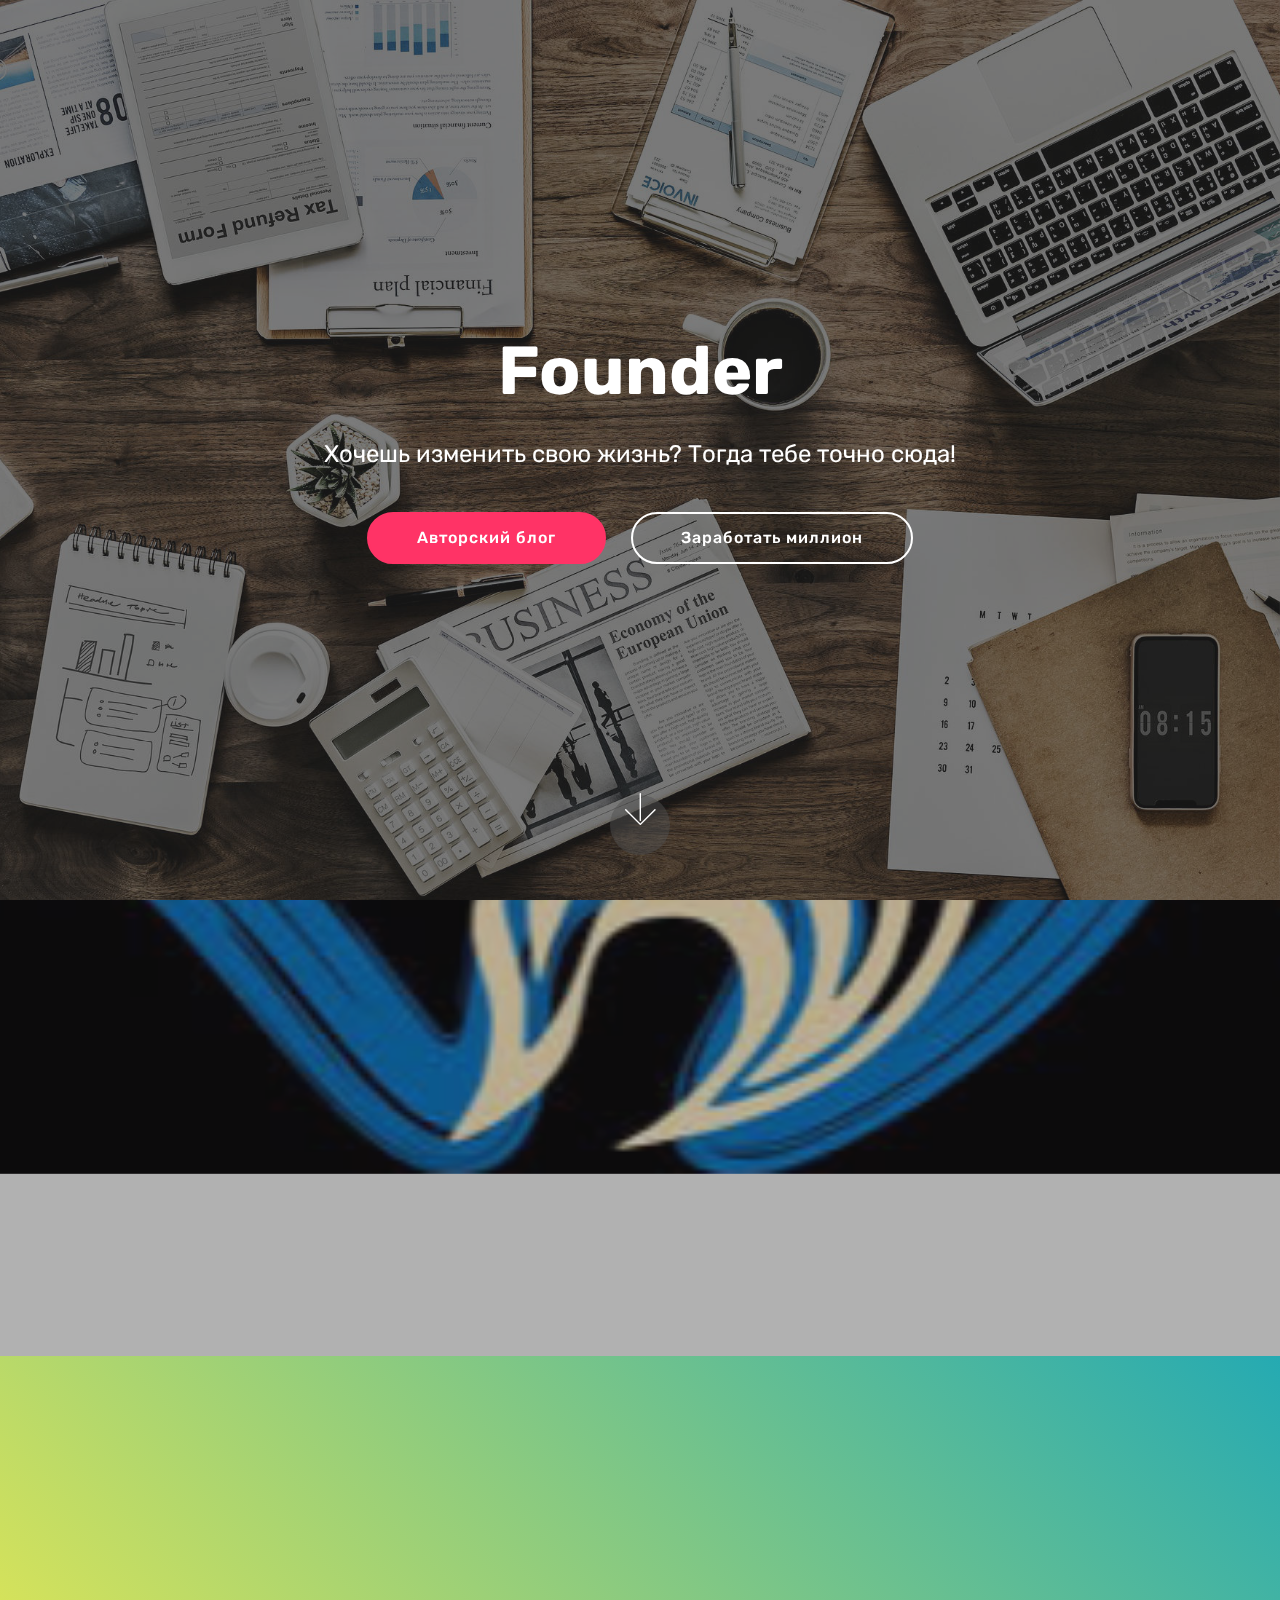
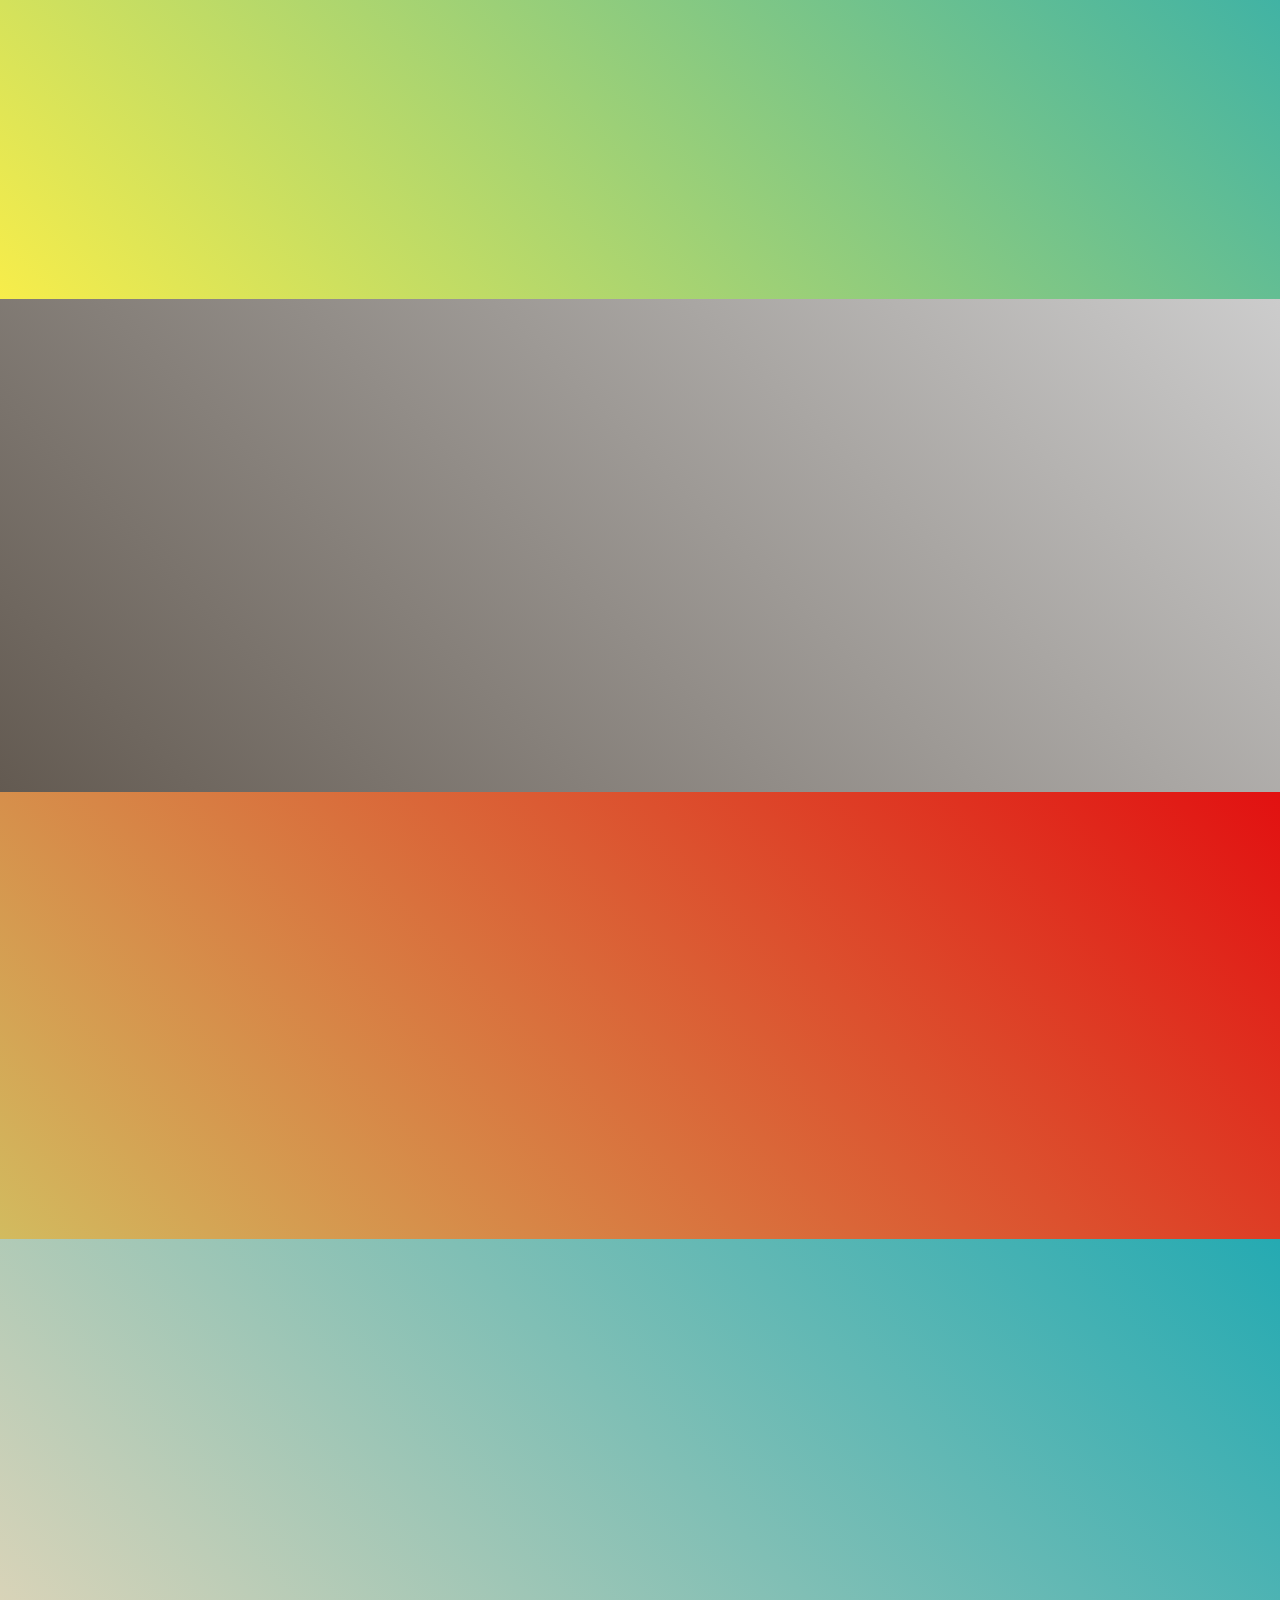
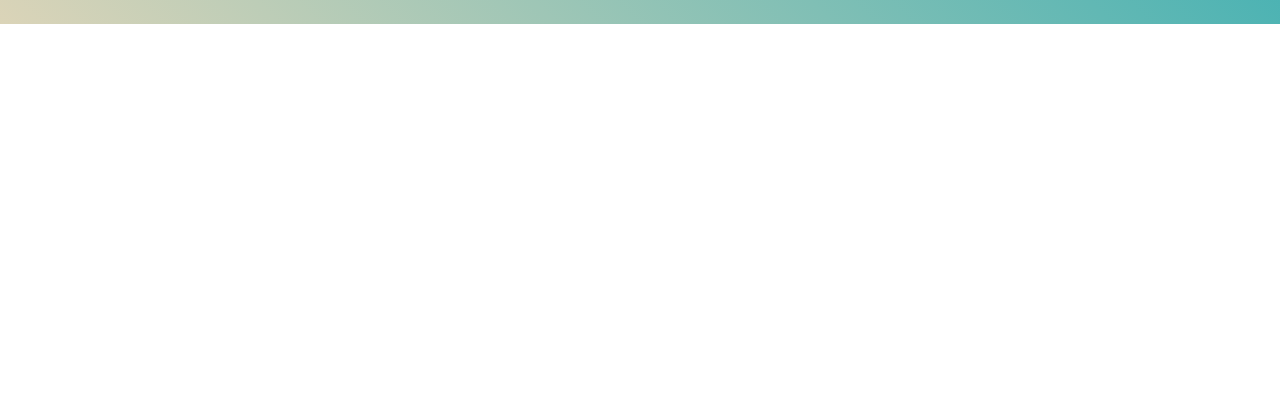
<file: index.html>
<!DOCTYPE html>
<html  >
<head>
  <!-- Site made with Mobirise Website Builder v4.9.7, https://mobirise.com -->
  <meta charset="UTF-8">
  <meta http-equiv="X-UA-Compatible" content="IE=edge">
  <meta name="generator" content="Mobirise v4.9.7, mobirise.com">
  <meta name="viewport" content="width=device-width, initial-scale=1, minimum-scale=1">
  <link rel="shortcut icon" href="assets/images/logo4.png" type="image/x-icon">
  <meta name="description" content="Лендинг известного блога Founder.">
  
  <title>Founder</title>
  <link rel="stylesheet" href="assets/web/assets/mobirise-icons-bold/mobirise-icons-bold.css">
  <link rel="stylesheet" href="assets/web/assets/mobirise-icons/mobirise-icons.css">
  <link rel="stylesheet" href="assets/tether/tether.min.css">
  <link rel="stylesheet" href="assets/bootstrap/css/bootstrap.min.css">
  <link rel="stylesheet" href="assets/bootstrap/css/bootstrap-grid.min.css">
  <link rel="stylesheet" href="assets/bootstrap/css/bootstrap-reboot.min.css">
  <link rel="stylesheet" href="assets/socicon/css/styles.css">
  <link rel="stylesheet" href="assets/animatecss/animate.min.css">
  <link rel="stylesheet" href="assets/theme/css/style.css">
  <link rel="stylesheet" href="assets/mobirise/css/mbr-additional.css" type="text/css">
  
  
  <!-- Google Tag Manager -->
<script>(function(w,d,s,l,i){w[l]=w[l]||[];w[l].push({'gtm.start':
new Date().getTime(),event:'gtm.js'});var f=d.getElementsByTagName(s)[0],
j=d.createElement(s),dl=l!='dataLayer'?'&l='+l:'';j.async=true;j.src=
'https://www.googletagmanager.com/gtm.js?id='+i+dl;f.parentNode.insertBefore(j,f);
})(window,document,'script','dataLayer','GTM-WNK5SQ8');</script>
<!-- End Google Tag Manager -->
</head>
<body>

<!-- Google Analytics -->
<!-- Google Tag Manager (noscript) -->
<noscript><iframe src="https://www.googletagmanager.com/ns.html?id=GTM-WNK5SQ8"
height="0" width="0" style="display:none;visibility:hidden"></iframe></noscript>
<!-- End Google Tag Manager (noscript) -->

<!-- Yandex.Metrika counter -->
<script type="text/javascript" >
   (function(m,e,t,r,i,k,a){m[i]=m[i]||function(){(m[i].a=m[i].a||[]).push(arguments)};
   m[i].l=1*new Date();k=e.createElement(t),a=e.getElementsByTagName(t)[0],k.async=1,k.src=r,a.parentNode.insertBefore(k,a)})
   (window, document, "script", "https://mc.yandex.ru/metrika/tag.js", "ym");

   ym(53527555, "init", {
        clickmap:true,
        trackLinks:true,
        accurateTrackBounce:true,
        webvisor:true
   });
</script>
<noscript><div><img src="https://mc.yandex.ru/watch/53527555" style="position:absolute; left:-9999px;" alt="" /></div></noscript>
<!-- /Yandex.Metrika counter -->
<!-- /Google Analytics -->


  <noscript class="cid-qTkA127IK8" id="header2-1" data-rv-view="42">&lt;iframe src="https://www.googletagmanager.com/ns.html?id=GTM-WNK5SQ8" height="0" width="0" style="display:none;visibility:hidden"&gt;&lt;/iframe&gt;</noscript><noscript class="cid-qTkA127IK8" id="header2-1" data-rv-view="42">&lt;div&gt;&lt;img src="https://mc.yandex.ru/watch/53527555" style="position:absolute; left:-9999px;" alt="" mbr-media="uname__1" mbr-media-simple="true" mbr-on-click="uname__2" media-simple="true"&gt;&lt;/div&gt;</noscript><section class="cid-qTkA127IK8 mbr-fullscreen mbr-parallax-background" id="header2-1">

    

    <div class="mbr-overlay" style="opacity: 0.6; background-color: rgb(35, 35, 35);"></div>

    <div class="container align-center">
        <div class="row justify-content-md-center">
            <div class="mbr-white col-md-10">
                <h1 class="mbr-section-title mbr-bold pb-3 mbr-fonts-style display-1">Founder</h1>
                
                <p class="mbr-text pb-3 mbr-fonts-style display-5">Хочешь изменить свою жизнь? Тогда тебе точно сюда!<br></p>
                <div class="mbr-section-btn"><a class="btn btn-md btn-secondary display-4" href="https://tele.gg/founder404" target="_blank">Авторский блог<br></a>
                    <a class="btn btn-md btn-white-outline display-4" href="https://tele.gg/not_founder" target="_blank">Заработать миллион</a></div>
            </div>
        </div>
    </div>
    <div class="mbr-arrow hidden-sm-down" aria-hidden="true">
        <a href="#next">
            <i class="mbri-down mbr-iconfont"></i>
        </a>
    </div>
</section>

<section class="engine"><a href="https://mobirise.info/l">free site templates</a></section><section class="mbr-section info1 cid-rphlMRRBEZ mbr-parallax-background" id="info1-5">

    

    <div class="mbr-overlay" style="opacity: 0.3; background-color: rgb(35, 35, 35);">
    </div>
    <div class="container">
        <div class="row justify-content-center content-row">
            <div class="media-container-column title col-12 col-lg-7 col-md-6">
                <h3 class="mbr-section-subtitle align-left mbr-light pb-3 mbr-fonts-style display-5">Победитель Физтех 2019 по физике<br> БВИ получено ✅&nbsp;</h3>
                <h2 class="align-left mbr-bold mbr-fonts-style display-2">Описываю путь на ФОПФ МФТИ<br></h2>
            </div>
            <div class="media-container-column col-12 col-lg-3 col-md-4">
                <div class="mbr-section-btn align-right py-4"><a class="btn btn-primary display-4" href="https://mipt.ru/education/departments/lpr/dgap/" target="_blank"><span class="mbrib-sites mbr-iconfont mbr-iconfont-btn"></span>Сайт ФОПФ МФТИ</a> <a class="btn btn-primary display-4" href="https://olymp.mipt.ru/olympiad/phys2019" target="_blank"><span class="mbrib-bulleted-list mbr-iconfont mbr-iconfont-btn"></span>Список дипломантов Физтех 2019</a></div>
            </div>
        </div>
    </div>
</section>

<section class="mbr-section info2 cid-rphrjQDT8H" id="info2-6">

    

    

    <div class="container">
        <div class="row main justify-content-center">
            <div class="media-container-column col-12 col-lg-3 col-md-4">
                <div class="mbr-section-btn align-left py-4"><a class="btn btn-primary display-4" href="http://voitenko-books.ru/" target="_blank"><span class="mbrib-download mbr-iconfont mbr-iconfont-btn"></span>Скачать книги</a></div>
            </div>
            <div class="media-container-column title col-12 col-lg-7 col-md-6">
                <h2 class="align-right mbr-bold mbr-white pb-3 mbr-fonts-style display-2">Увеличение продуктивности уже сегодня!</h2>
                <h3 class="mbr-section-subtitle align-right mbr-light mbr-white mbr-fonts-style display-5">Тестирую схемы увеличения продуктивности и личностного роста, описанные в книгах: <br>"Магия утра" Хэл Элрод<br>"Правило 10Х" Грант Кардон<br>"К черту все! Берись и делай" Ричард Брэнсон<br>и другие...</h3>
            </div>
        </div>
    </div>
</section>

<section class="header7 cid-rphtN8d3Dr" id="header7-8">

    

    

    <div class="container">
        <div class="media-container-row">

            <div class="media-content align-right">
                <h1 class="mbr-section-title mbr-white pb-3 mbr-fonts-style display-2"><strong>Принял вызов<br>#RoadtotheDream71</strong></h1>
                <div class="mbr-section-text mbr-white pb-3">
                    <p class="mbr-text mbr-fonts-style display-5">
                        Челлендж от Игоря Войтенко, после которого ты добьёшься абсолютно всего</p>
                </div>
                <div class="mbr-section-btn"><a class="btn btn-md btn-primary display-4" href="https://www.youtube.com/watch?v=MbvOxFOSpTg" target="_blank">ПОДРОБНЕЕ</a></div>
            </div>

            <div class="mbr-figure" style="width: 115%;"><iframe class="mbr-embedded-video" src="https://www.youtube.com/embed/MbvOxFOSpTg?rel=0&amp;amp;showinfo=0&amp;autoplay=0&amp;loop=0" width="1280" height="720" frameborder="0" allowfullscreen></iframe></div>

        </div>
    </div>
</section>

<section class="mbr-section info2 cid-rphvkrcAJ3" id="info2-9">

    

    

    <div class="container">
        <div class="row main justify-content-center">
            <div class="media-container-column col-12 col-lg-3 col-md-4">
                <div class="mbr-section-btn align-left py-4"><a class="btn btn-success display-4" href="https://tele.gg/founder404" target="_blank"><span class="mbrib-play mbr-iconfont mbr-iconfont-btn"></span>
                    Founder</a></div>
            </div>
            <div class="media-container-column title col-12 col-lg-7 col-md-6">
                <h2 class="align-right mbr-bold mbr-white pb-3 mbr-fonts-style display-2">Заряжен и заряжаю!</h2>
                <h3 class="mbr-section-subtitle align-right mbr-light mbr-white mbr-fonts-style display-5">Читая мой блог, ты осознаешь, что сегодня мы способны на большее, чем поступить в ВУЗ своей мечты. Я показываю на своём примере, как ты прямо сейчас можешь изменить свою жизнь.<br>В моём блоге выходят авторские статьи на совершенно разные темы, которые не оставят тебя равнодушным.</h3>
            </div>
        </div>
    </div>
</section>

<section class="mbr-section info2 cid-rphyjo1rHH" id="info2-a">

    

    

    <div class="container">
        <div class="row main justify-content-center">
            <div class="media-container-column col-12 col-lg-3 col-md-4">
                <div class="mbr-section-btn align-left py-4"><a class="btn btn-primary display-4" href="https://tele.gg/not_founder" target="_blank"><span class="mbri-globe-2 mbr-iconfont mbr-iconfont-btn"></span>
                    
                    404 NOT FOUND<br></a></div>
            </div>
            <div class="media-container-column title col-12 col-lg-7 col-md-6">
                <h2 class="align-right mbr-bold mbr-white pb-3 mbr-fonts-style display-2">404 NOT FOUND</h2>
                <h3 class="mbr-section-subtitle align-right mbr-light mbr-white mbr-fonts-style display-5">На моём канале ты узнаешь о прибыльном заработке в интернете, развитии науки и новинках в искусстве. Также в твоём распоряжении лучшие кейсы, которые ты 100% сможешь повторить сам.</h3>
            </div>
        </div>
    </div>
</section>

<section class="cid-rphzye6kWD" id="social-buttons1-c">
    
    

    

    <div class="container">
        <div class="media-container-row">
            <div class="col-md-8 align-center">
                <h2 class="pb-3 mbr-section-title mbr-fonts-style display-2">Подписывайся и приглашай друзей!</h2>
                <div>
                    <div class="mbr-social-likes" data-counters="false">
                        <span class="btn btn-social facebook mx-2" title="Поделиться в Facebook">
                            <i class="socicon socicon-facebook"></i>
                        </span>
                        <span class="btn btn-social twitter mx-2" title="Поделиться в Twitter">
                            <i class="socicon socicon-twitter"></i>
                        </span>
                        <span class="btn btn-social plusone mx-2" title="Поделиться в Google+">
                            <i class="socicon socicon-googleplus"></i>
                        </span>
                        <span class="btn btn-social vkontakte mx-2" title="Поделиться в VK">
                            <i class="socicon socicon-vkontakte"></i>
                        </span>
                        
                    </div>
                </div>
            </div>
        </div>
    </div>
</section>


  <script src="assets/web/assets/jquery/jquery.min.js"></script>
  <script src="assets/popper/popper.min.js"></script>
  <script src="assets/tether/tether.min.js"></script>
  <script src="assets/bootstrap/js/bootstrap.min.js"></script>
  <script src="assets/viewportchecker/jquery.viewportchecker.js"></script>
  <script src="assets/sociallikes/social-likes.js"></script>
  <script src="assets/smoothscroll/smooth-scroll.js"></script>
  <script src="assets/parallax/jarallax.min.js"></script>
  <script src="assets/theme/js/script.js"></script>
  
  
  <input name="animation" type="hidden">
   <div id="scrollToTop" class="scrollToTop mbr-arrow-up"><a style="text-align: center;"><i class="mbr-arrow-up-icon mbr-arrow-up-icon-cm cm-icon cm-icon-smallarrow-up"></i></a></div>
  </body>
</html>
</file>
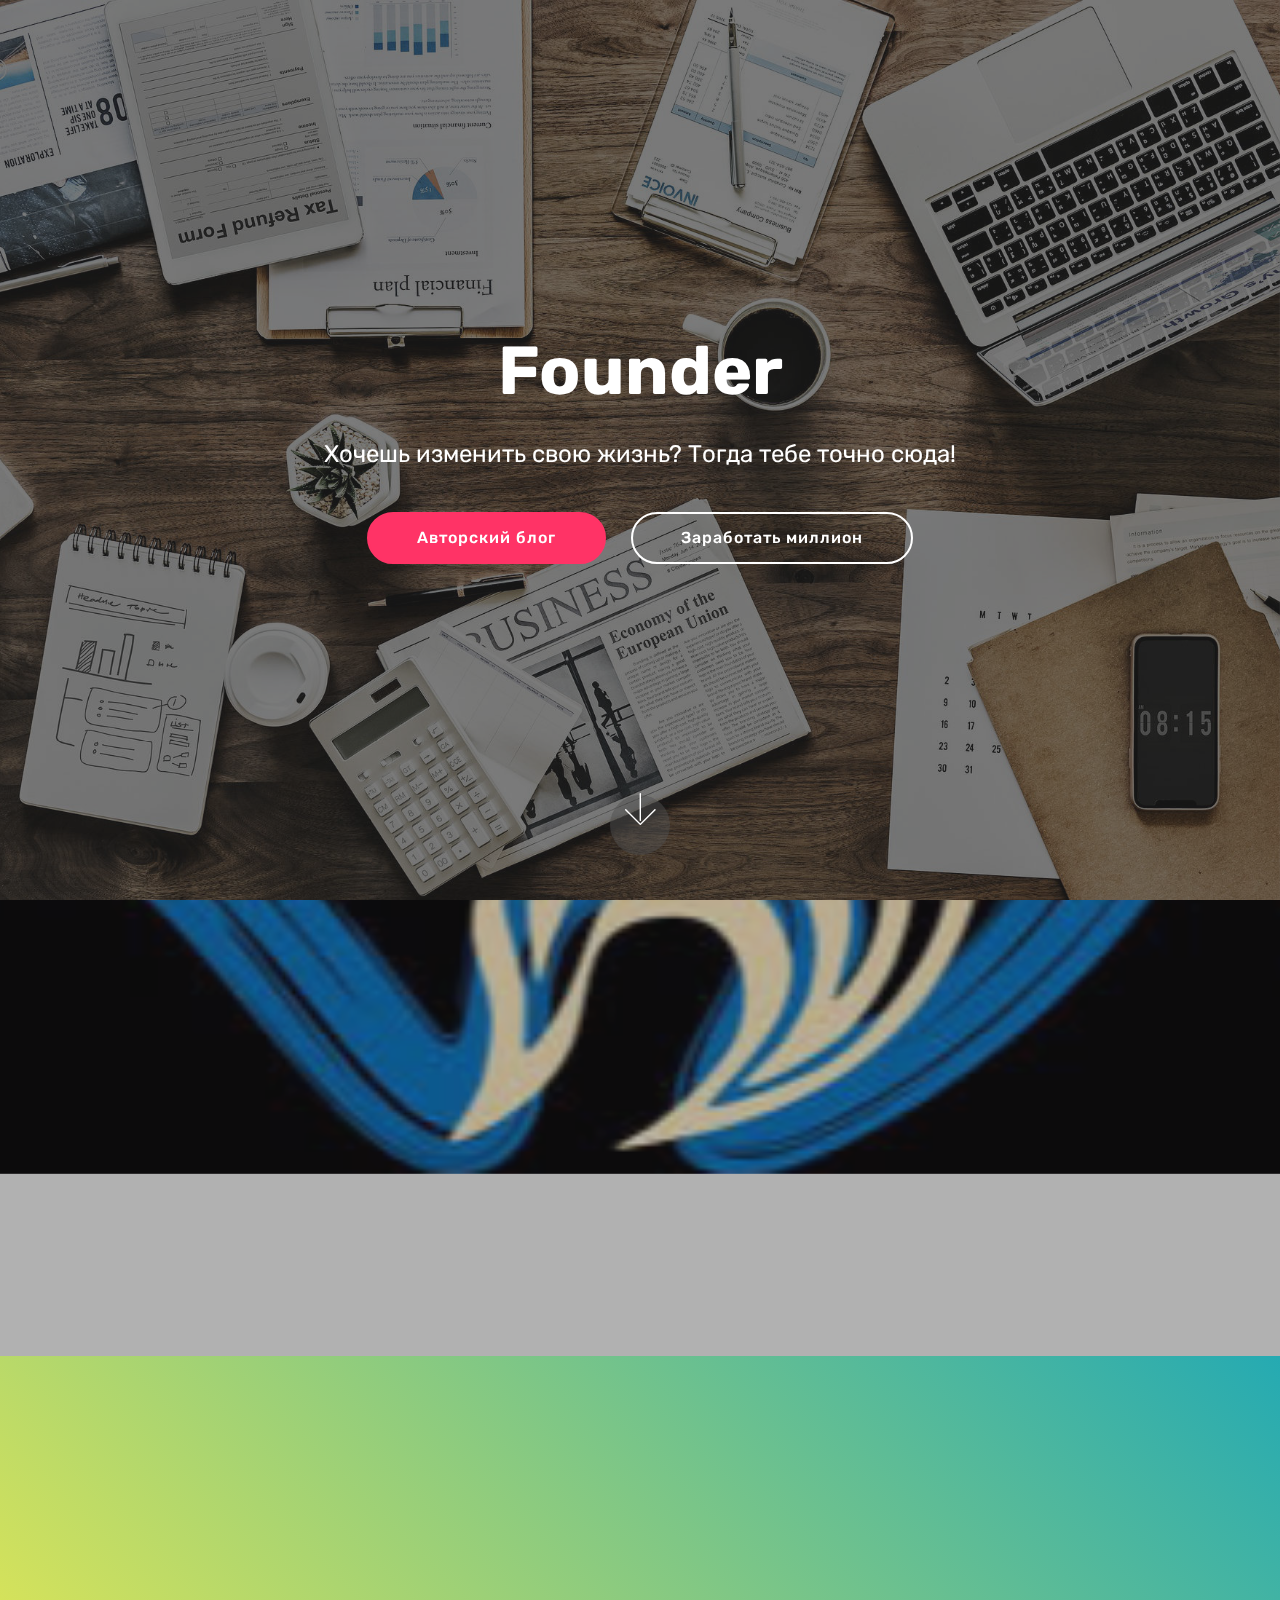
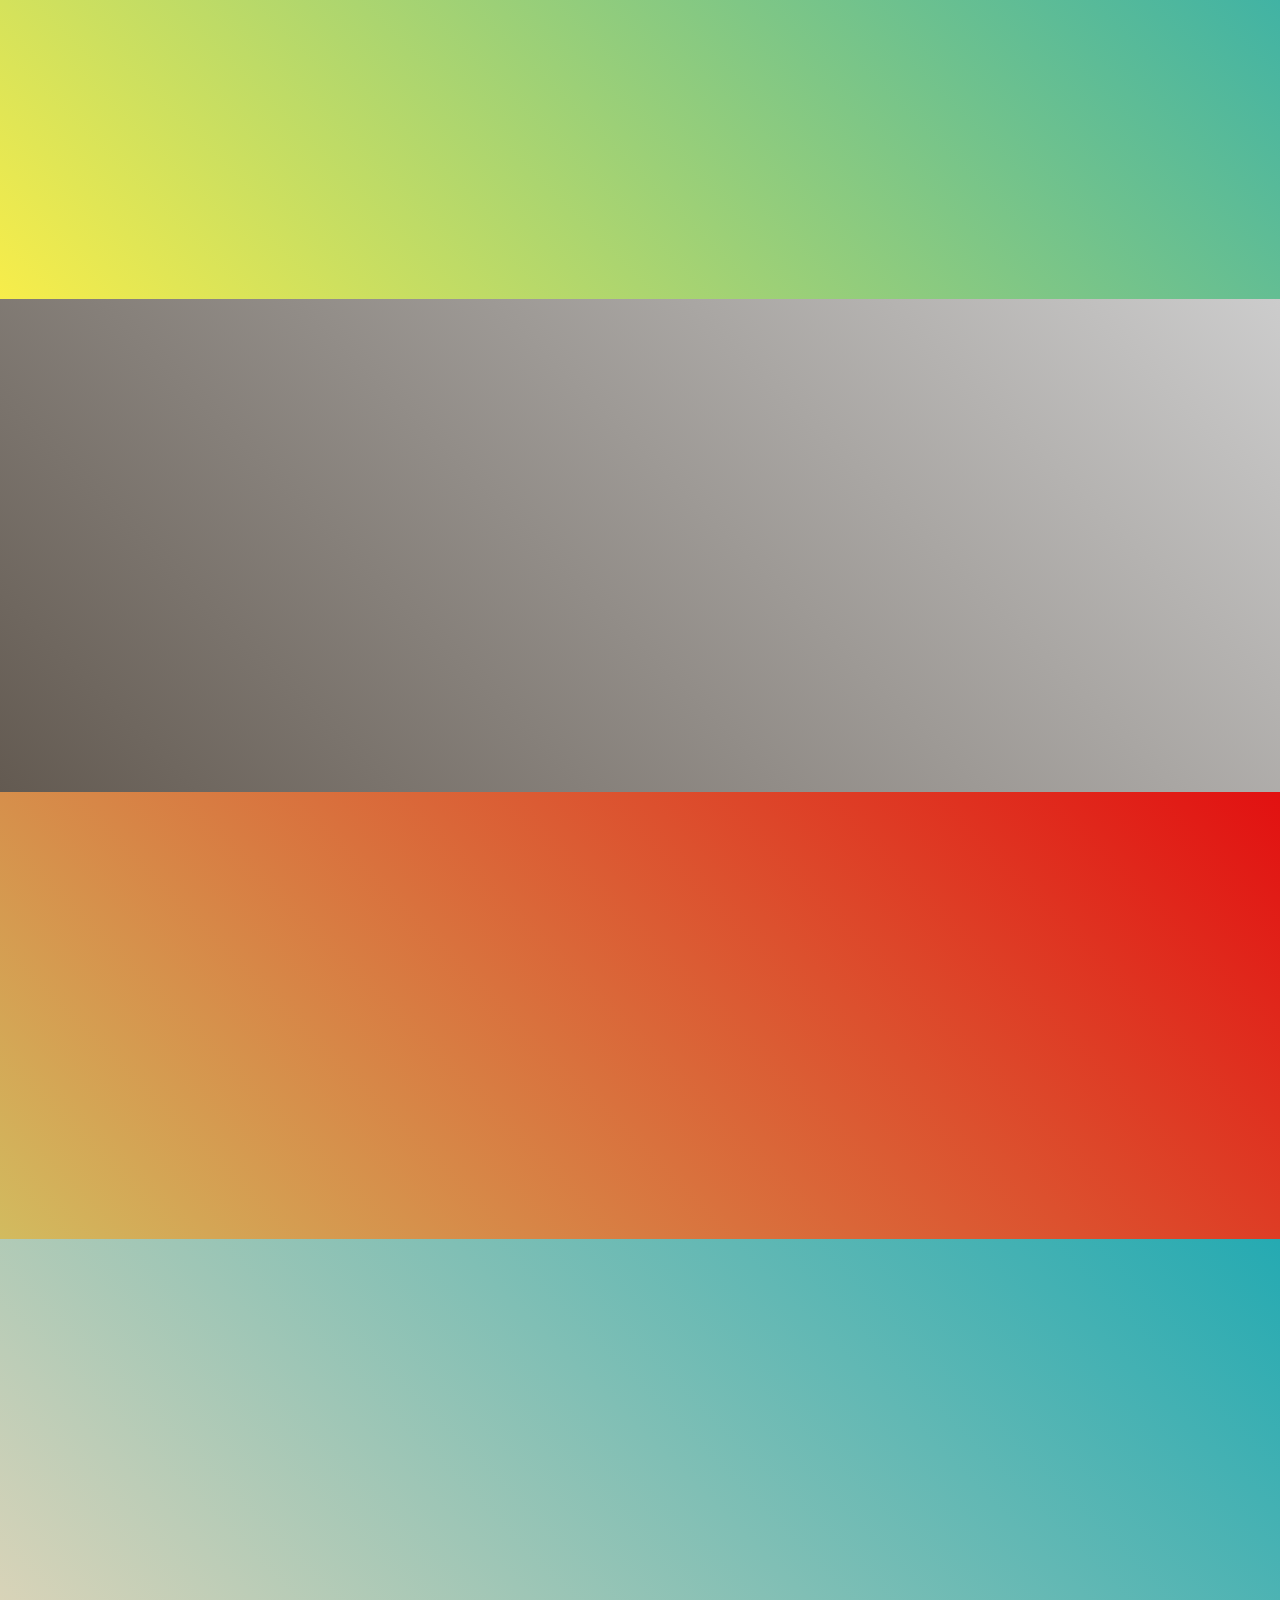
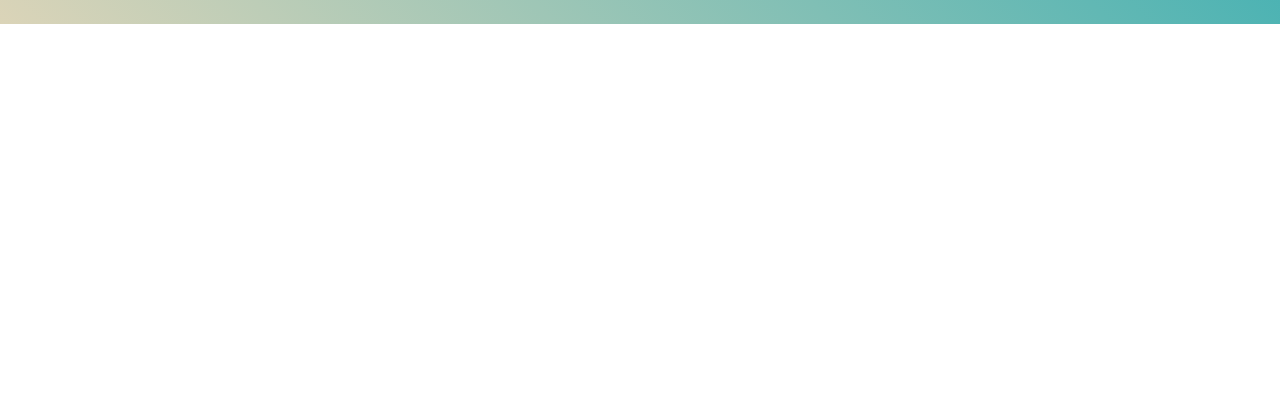
<file: Founder.html>
<!DOCTYPE html>
<html  >
<head>
  <!-- Site made with Mobirise Website Builder v4.9.7, https://mobirise.com -->
  <meta charset="UTF-8">
  <meta http-equiv="X-UA-Compatible" content="IE=edge">
  <meta name="generator" content="Mobirise v4.9.7, mobirise.com">
  <meta name="viewport" content="width=device-width, initial-scale=1, minimum-scale=1">
  <link rel="shortcut icon" href="assets/images/logo4.png" type="image/x-icon">
  <meta name="description" content="Лендинг известного блога Founder.">
  
  <title>Founder</title>
  <link rel="stylesheet" href="assets/web/assets/mobirise-icons-bold/mobirise-icons-bold.css">
  <link rel="stylesheet" href="assets/web/assets/mobirise-icons/mobirise-icons.css">
  <link rel="stylesheet" href="assets/tether/tether.min.css">
  <link rel="stylesheet" href="assets/bootstrap/css/bootstrap.min.css">
  <link rel="stylesheet" href="assets/bootstrap/css/bootstrap-grid.min.css">
  <link rel="stylesheet" href="assets/bootstrap/css/bootstrap-reboot.min.css">
  <link rel="stylesheet" href="assets/socicon/css/styles.css">
  <link rel="stylesheet" href="assets/animatecss/animate.min.css">
  <link rel="stylesheet" href="assets/theme/css/style.css">
  <link rel="stylesheet" href="assets/mobirise/css/mbr-additional.css" type="text/css">
  
  
  
</head>
<body>

<!-- Google Analytics -->
<!-- Google Tag Manager (noscript) -->
<noscript><iframe src="https://www.googletagmanager.com/ns.html?id=GTM-WNK5SQ8"
height="0" width="0" style="display:none;visibility:hidden"></iframe></noscript>
<!-- End Google Tag Manager (noscript) -->
<!-- /Google Analytics -->


  <section class="cid-qTkA127IK8 mbr-fullscreen mbr-parallax-background" id="header2-1">

    

    <div class="mbr-overlay" style="opacity: 0.6; background-color: rgb(35, 35, 35);"></div>

    <div class="container align-center">
        <div class="row justify-content-md-center">
            <div class="mbr-white col-md-10">
                <h1 class="mbr-section-title mbr-bold pb-3 mbr-fonts-style display-1">Founder</h1>
                
                <p class="mbr-text pb-3 mbr-fonts-style display-5">Хочешь изменить свою жизнь? Тогда тебе точно сюда!<br></p>
                <div class="mbr-section-btn"><a class="btn btn-md btn-secondary display-4" href="https://tele.gg/founder404" target="_blank">Авторский блог<br></a>
                    <a class="btn btn-md btn-white-outline display-4" href="https://tele.gg/not_founder" target="_blank">Заработать миллион</a></div>
            </div>
        </div>
    </div>
    <div class="mbr-arrow hidden-sm-down" aria-hidden="true">
        <a href="#next">
            <i class="mbri-down mbr-iconfont"></i>
        </a>
    </div>
</section>

<section class="engine"><a href="https://mobirise.info/u">bootstrap responsive templates</a></section><section class="mbr-section info1 cid-rphlMRRBEZ mbr-parallax-background" id="info1-5">

    

    <div class="mbr-overlay" style="opacity: 0.3; background-color: rgb(35, 35, 35);">
    </div>
    <div class="container">
        <div class="row justify-content-center content-row">
            <div class="media-container-column title col-12 col-lg-7 col-md-6">
                <h3 class="mbr-section-subtitle align-left mbr-light pb-3 mbr-fonts-style display-5">Победитель Физтех 2019 по физике<br> БВИ получено ✅&nbsp;</h3>
                <h2 class="align-left mbr-bold mbr-fonts-style display-2">Описываю путь на ФОПФ МФТИ<br></h2>
            </div>
            <div class="media-container-column col-12 col-lg-3 col-md-4">
                <div class="mbr-section-btn align-right py-4"><a class="btn btn-primary display-4" href="https://mipt.ru/education/departments/lpr/dgap/" target="_blank"><span class="mbrib-sites mbr-iconfont mbr-iconfont-btn"></span>Сайт ФОПФ МФТИ</a> <a class="btn btn-primary display-4" href="https://olymp.mipt.ru/olympiad/phys2019" target="_blank"><span class="mbrib-bulleted-list mbr-iconfont mbr-iconfont-btn"></span>Список дипломантов Физтех 2019</a></div>
            </div>
        </div>
    </div>
</section>

<section class="mbr-section info2 cid-rphrjQDT8H" id="info2-6">

    

    

    <div class="container">
        <div class="row main justify-content-center">
            <div class="media-container-column col-12 col-lg-3 col-md-4">
                <div class="mbr-section-btn align-left py-4"><a class="btn btn-primary display-4" href="http://voitenko-books.ru/" target="_blank"><span class="mbrib-download mbr-iconfont mbr-iconfont-btn"></span>Скачать книги</a></div>
            </div>
            <div class="media-container-column title col-12 col-lg-7 col-md-6">
                <h2 class="align-right mbr-bold mbr-white pb-3 mbr-fonts-style display-2">Увеличение продуктивности уже сегодня!</h2>
                <h3 class="mbr-section-subtitle align-right mbr-light mbr-white mbr-fonts-style display-5">Тестирую схемы увеличения продуктивности и личностного роста, описанные в книгах: <br>"Магия утра" Хэл Элрод<br>"Правило 10Х" Грант Кардон<br>"К черту все! Берись и делай" Ричард Брэнсон<br>и другие...</h3>
            </div>
        </div>
    </div>
</section>

<section class="header7 cid-rphtN8d3Dr" id="header7-8">

    

    

    <div class="container">
        <div class="media-container-row">

            <div class="media-content align-right">
                <h1 class="mbr-section-title mbr-white pb-3 mbr-fonts-style display-2"><strong>Принял вызов<br>#RoadtotheDream71</strong></h1>
                <div class="mbr-section-text mbr-white pb-3">
                    <p class="mbr-text mbr-fonts-style display-5">
                        Челлендж от Игоря Войтенко, после которого ты добьёшься абсолютно всего</p>
                </div>
                <div class="mbr-section-btn"><a class="btn btn-md btn-primary display-4" href="https://www.youtube.com/watch?v=MbvOxFOSpTg" target="_blank">ПОДРОБНЕЕ</a></div>
            </div>

            <div class="mbr-figure" style="width: 115%;"><iframe class="mbr-embedded-video" src="https://www.youtube.com/embed/MbvOxFOSpTg?rel=0&amp;amp;showinfo=0&amp;autoplay=0&amp;loop=0" width="1280" height="720" frameborder="0" allowfullscreen></iframe></div>

        </div>
    </div>
</section>

<section class="mbr-section info2 cid-rphvkrcAJ3" id="info2-9">

    

    

    <div class="container">
        <div class="row main justify-content-center">
            <div class="media-container-column col-12 col-lg-3 col-md-4">
                <div class="mbr-section-btn align-left py-4"><a class="btn btn-success display-4" href="https://tele.gg/founder404" target="_blank"><span class="mbrib-play mbr-iconfont mbr-iconfont-btn"></span>
                    Founder</a></div>
            </div>
            <div class="media-container-column title col-12 col-lg-7 col-md-6">
                <h2 class="align-right mbr-bold mbr-white pb-3 mbr-fonts-style display-2">Заряжен и заряжаю!</h2>
                <h3 class="mbr-section-subtitle align-right mbr-light mbr-white mbr-fonts-style display-5">Читая мой блог, ты осознаешь, что сегодня мы способны на большее, чем поступить в ВУЗ своей мечты. Я показываю на своём примере, как ты прямо сейчас можешь изменить свою жизнь.<br>В моём блоге выходят авторские статьи на совершенно разные темы, которые не оставят тебя равнодушным.</h3>
            </div>
        </div>
    </div>
</section>

<section class="mbr-section info2 cid-rphyjo1rHH" id="info2-a">

    

    

    <div class="container">
        <div class="row main justify-content-center">
            <div class="media-container-column col-12 col-lg-3 col-md-4">
                <div class="mbr-section-btn align-left py-4"><a class="btn btn-primary display-4" href="https://tele.gg/not_founder" target="_blank"><span class="mbri-globe-2 mbr-iconfont mbr-iconfont-btn"></span>
                    
                    404 NOT FOUNDER<br></a></div>
            </div>
            <div class="media-container-column title col-12 col-lg-7 col-md-6">
                <h2 class="align-right mbr-bold mbr-white pb-3 mbr-fonts-style display-2">404 NOT FOUNDER</h2>
                <h3 class="mbr-section-subtitle align-right mbr-light mbr-white mbr-fonts-style display-5">На моём канале ты узнаешь о прибыльном заработке в интернете, развитии науки и новинках в искусстве. Также в твоём распоряжении лучшие кейсы, которые ты 100% сможешь повторить сам.</h3>
            </div>
        </div>
    </div>
</section>

<section class="cid-rphzye6kWD" id="social-buttons1-c">
    
    

    

    <div class="container">
        <div class="media-container-row">
            <div class="col-md-8 align-center">
                <h2 class="pb-3 mbr-section-title mbr-fonts-style display-2">Подписывайся и приглашай друзей!</h2>
                <div>
                    <div class="mbr-social-likes" data-counters="false">
                        <span class="btn btn-social facebook mx-2" title="Поделиться в Facebook">
                            <i class="socicon socicon-facebook"></i>
                        </span>
                        <span class="btn btn-social twitter mx-2" title="Поделиться в Twitter">
                            <i class="socicon socicon-twitter"></i>
                        </span>
                        <span class="btn btn-social plusone mx-2" title="Поделиться в Google+">
                            <i class="socicon socicon-googleplus"></i>
                        </span>
                        <span class="btn btn-social vkontakte mx-2" title="Поделиться в VK">
                            <i class="socicon socicon-vkontakte"></i>
                        </span>
                        
                    </div>
                </div>
            </div>
        </div>
    </div>
</section>


  <script src="assets/web/assets/jquery/jquery.min.js"></script>
  <script src="assets/popper/popper.min.js"></script>
  <script src="assets/tether/tether.min.js"></script>
  <script src="assets/bootstrap/js/bootstrap.min.js"></script>
  <script src="assets/viewportchecker/jquery.viewportchecker.js"></script>
  <script src="assets/sociallikes/social-likes.js"></script>
  <script src="assets/smoothscroll/smooth-scroll.js"></script>
  <script src="assets/parallax/jarallax.min.js"></script>
  <script src="assets/theme/js/script.js"></script>
  
  
 <div id="scrollToTop" class="scrollToTop mbr-arrow-up"><a style="text-align: center;"><i class="mbr-arrow-up-icon mbr-arrow-up-icon-cm cm-icon cm-icon-smallarrow-up"></i></a></div>
    <input name="animation" type="hidden">
  </body>
</html>
</file>
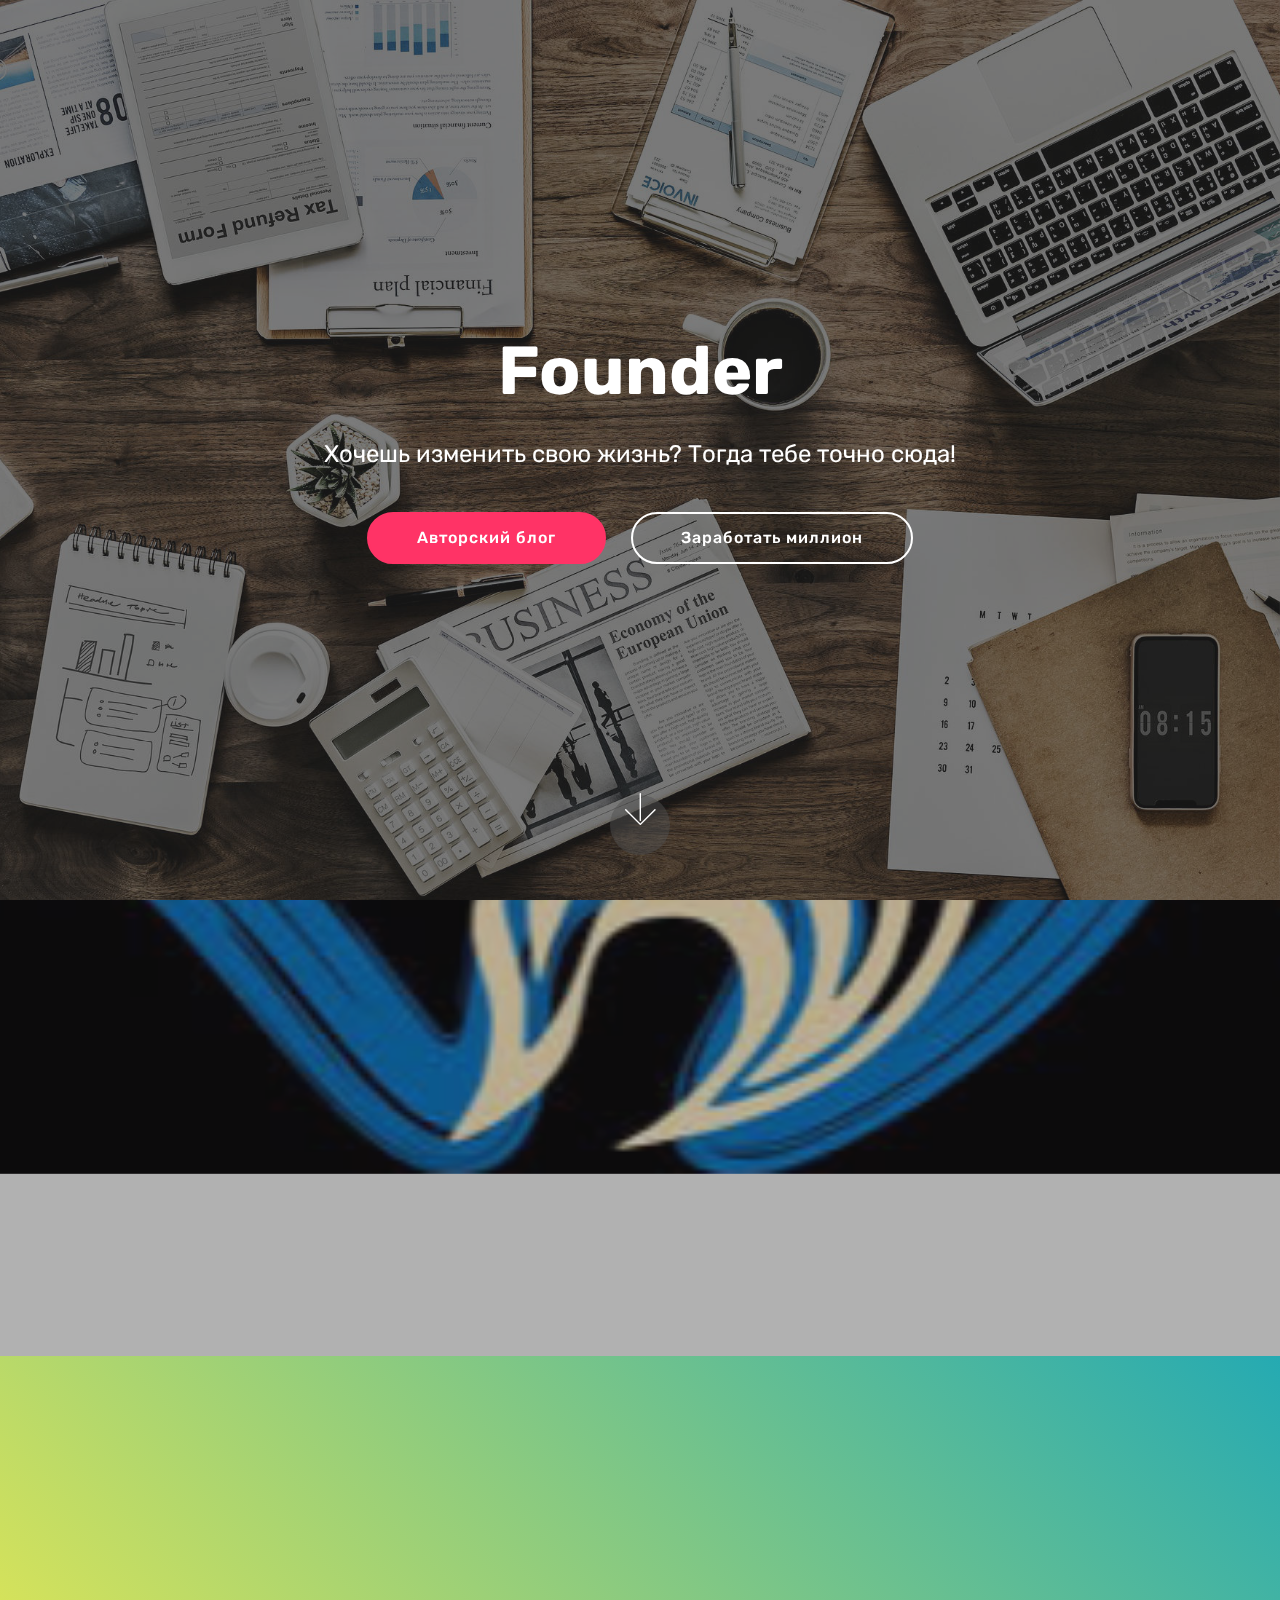
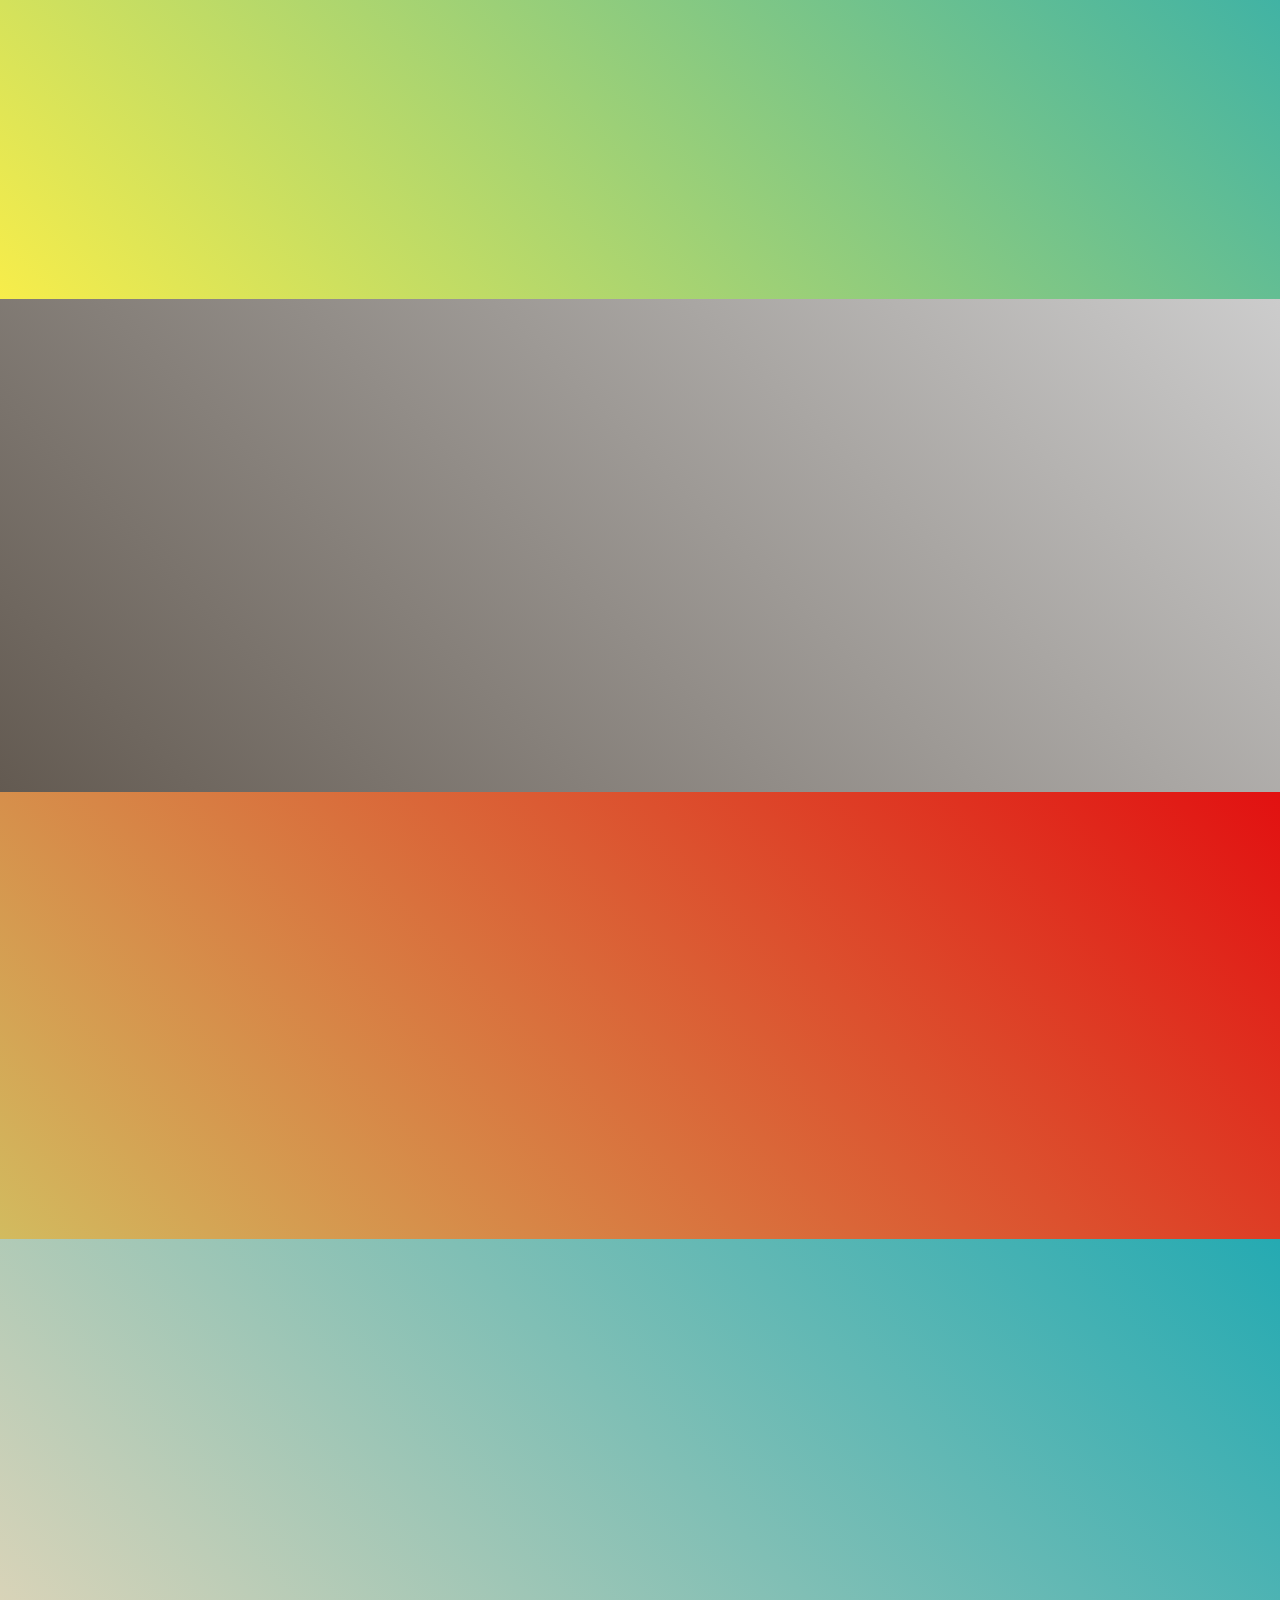
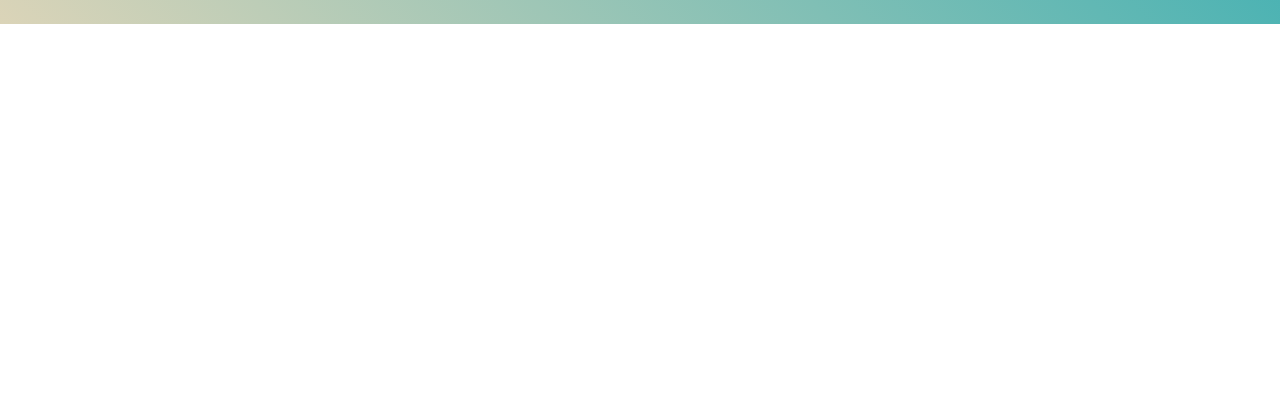
<file: home.html>
<!DOCTYPE html>
<html  >
<head>
  <!-- Site made with Mobirise Website Builder v4.9.7, https://mobirise.com -->
  <meta charset="UTF-8">
  <meta http-equiv="X-UA-Compatible" content="IE=edge">
  <meta name="generator" content="Mobirise v4.9.7, mobirise.com">
  <meta name="viewport" content="width=device-width, initial-scale=1, minimum-scale=1">
  <link rel="shortcut icon" href="assets/images/logo4.png" type="image/x-icon">
  <meta name="description" content="Лендинг известного блога Founder.">
  
  <title>Founder</title>
  <link rel="stylesheet" href="assets/web/assets/mobirise-icons-bold/mobirise-icons-bold.css">
  <link rel="stylesheet" href="assets/web/assets/mobirise-icons/mobirise-icons.css">
  <link rel="stylesheet" href="assets/tether/tether.min.css">
  <link rel="stylesheet" href="assets/bootstrap/css/bootstrap.min.css">
  <link rel="stylesheet" href="assets/bootstrap/css/bootstrap-grid.min.css">
  <link rel="stylesheet" href="assets/bootstrap/css/bootstrap-reboot.min.css">
  <link rel="stylesheet" href="assets/socicon/css/styles.css">
  <link rel="stylesheet" href="assets/animatecss/animate.min.css">
  <link rel="stylesheet" href="assets/theme/css/style.css">
  <link rel="stylesheet" href="assets/mobirise/css/mbr-additional.css" type="text/css">
  
  
  
</head>
<body>

<!-- Google Analytics -->
<!-- Google Tag Manager (noscript) -->
<noscript><iframe src="https://www.googletagmanager.com/ns.html?id=GTM-WNK5SQ8"
height="0" width="0" style="display:none;visibility:hidden"></iframe></noscript>
<!-- End Google Tag Manager (noscript) -->

<!-- Yandex.Metrika counter -->
<script type="text/javascript" >
   (function(m,e,t,r,i,k,a){m[i]=m[i]||function(){(m[i].a=m[i].a||[]).push(arguments)};
   m[i].l=1*new Date();k=e.createElement(t),a=e.getElementsByTagName(t)[0],k.async=1,k.src=r,a.parentNode.insertBefore(k,a)})
   (window, document, "script", "https://mc.yandex.ru/metrika/tag.js", "ym");

   ym(53527555, "init", {
        clickmap:true,
        trackLinks:true,
        accurateTrackBounce:true,
        webvisor:true
   });
</script>
<noscript><div><img src="https://mc.yandex.ru/watch/53527555" style="position:absolute; left:-9999px;" alt="" /></div></noscript>
<!-- /Yandex.Metrika counter -->
<!-- /Google Analytics -->


  <section class="cid-qTkA127IK8 mbr-fullscreen mbr-parallax-background" id="header2-1">

    

    <div class="mbr-overlay" style="opacity: 0.6; background-color: rgb(35, 35, 35);"></div>

    <div class="container align-center">
        <div class="row justify-content-md-center">
            <div class="mbr-white col-md-10">
                <h1 class="mbr-section-title mbr-bold pb-3 mbr-fonts-style display-1">Founder</h1>
                
                <p class="mbr-text pb-3 mbr-fonts-style display-5">Хочешь изменить свою жизнь? Тогда тебе точно сюда!<br></p>
                <div class="mbr-section-btn"><a class="btn btn-md btn-secondary display-4" href="https://tele.gg/founder404" target="_blank">Авторский блог<br></a>
                    <a class="btn btn-md btn-white-outline display-4" href="https://tele.gg/not_founder" target="_blank">Заработать миллион</a></div>
            </div>
        </div>
    </div>
    <div class="mbr-arrow hidden-sm-down" aria-hidden="true">
        <a href="#next">
            <i class="mbri-down mbr-iconfont"></i>
        </a>
    </div>
</section>

<section class="engine"><a href="https://mobirise.info/p">web templates free download</a></section><section class="mbr-section info1 cid-rphlMRRBEZ mbr-parallax-background" id="info1-5">

    

    <div class="mbr-overlay" style="opacity: 0.3; background-color: rgb(35, 35, 35);">
    </div>
    <div class="container">
        <div class="row justify-content-center content-row">
            <div class="media-container-column title col-12 col-lg-7 col-md-6">
                <h3 class="mbr-section-subtitle align-left mbr-light pb-3 mbr-fonts-style display-5">Победитель Физтех 2019 по физике<br> БВИ получено ✅&nbsp;</h3>
                <h2 class="align-left mbr-bold mbr-fonts-style display-2">Описываю путь на ФОПФ МФТИ<br></h2>
            </div>
            <div class="media-container-column col-12 col-lg-3 col-md-4">
                <div class="mbr-section-btn align-right py-4"><a class="btn btn-primary display-4" href="https://mipt.ru/education/departments/lpr/dgap/" target="_blank"><span class="mbrib-sites mbr-iconfont mbr-iconfont-btn"></span>Сайт ФОПФ МФТИ</a> <a class="btn btn-primary display-4" href="https://olymp.mipt.ru/olympiad/phys2019" target="_blank"><span class="mbrib-bulleted-list mbr-iconfont mbr-iconfont-btn"></span>Список дипломантов Физтех 2019</a></div>
            </div>
        </div>
    </div>
</section>

<section class="mbr-section info2 cid-rphrjQDT8H" id="info2-6">

    

    

    <div class="container">
        <div class="row main justify-content-center">
            <div class="media-container-column col-12 col-lg-3 col-md-4">
                <div class="mbr-section-btn align-left py-4"><a class="btn btn-primary display-4" href="http://voitenko-books.ru/" target="_blank"><span class="mbrib-download mbr-iconfont mbr-iconfont-btn"></span>Скачать книги</a></div>
            </div>
            <div class="media-container-column title col-12 col-lg-7 col-md-6">
                <h2 class="align-right mbr-bold mbr-white pb-3 mbr-fonts-style display-2">Увеличение продуктивности уже сегодня!</h2>
                <h3 class="mbr-section-subtitle align-right mbr-light mbr-white mbr-fonts-style display-5">Тестирую схемы увеличения продуктивности и личностного роста, описанные в книгах: <br>"Магия утра" Хэл Элрод<br>"Правило 10Х" Грант Кардон<br>"К черту все! Берись и делай" Ричард Брэнсон<br>и другие...</h3>
            </div>
        </div>
    </div>
</section>

<section class="header7 cid-rphtN8d3Dr" id="header7-8">

    

    

    <div class="container">
        <div class="media-container-row">

            <div class="media-content align-right">
                <h1 class="mbr-section-title mbr-white pb-3 mbr-fonts-style display-2"><strong>Принял вызов<br>#RoadtotheDream71</strong></h1>
                <div class="mbr-section-text mbr-white pb-3">
                    <p class="mbr-text mbr-fonts-style display-5">
                        Челлендж от Игоря Войтенко, после которого ты добьёшься абсолютно всего</p>
                </div>
                <div class="mbr-section-btn"><a class="btn btn-md btn-primary display-4" href="https://www.youtube.com/watch?v=MbvOxFOSpTg" target="_blank">ПОДРОБНЕЕ</a></div>
            </div>

            <div class="mbr-figure" style="width: 115%;"><iframe class="mbr-embedded-video" src="https://www.youtube.com/embed/MbvOxFOSpTg?rel=0&amp;amp;showinfo=0&amp;autoplay=0&amp;loop=0" width="1280" height="720" frameborder="0" allowfullscreen></iframe></div>

        </div>
    </div>
</section>

<section class="mbr-section info2 cid-rphvkrcAJ3" id="info2-9">

    

    

    <div class="container">
        <div class="row main justify-content-center">
            <div class="media-container-column col-12 col-lg-3 col-md-4">
                <div class="mbr-section-btn align-left py-4"><a class="btn btn-success display-4" href="https://tele.gg/founder404" target="_blank"><span class="mbrib-play mbr-iconfont mbr-iconfont-btn"></span>
                    Founder</a></div>
            </div>
            <div class="media-container-column title col-12 col-lg-7 col-md-6">
                <h2 class="align-right mbr-bold mbr-white pb-3 mbr-fonts-style display-2">Заряжен и заряжаю!</h2>
                <h3 class="mbr-section-subtitle align-right mbr-light mbr-white mbr-fonts-style display-5">Читая мой блог, ты осознаешь, что сегодня мы способны на большее, чем поступить в ВУЗ своей мечты. Я показываю на своём примере, как ты прямо сейчас можешь изменить свою жизнь.<br>В моём блоге выходят авторские статьи на совершенно разные темы, которые не оставят тебя равнодушным.</h3>
            </div>
        </div>
    </div>
</section>

<section class="mbr-section info2 cid-rphyjo1rHH" id="info2-a">

    

    

    <div class="container">
        <div class="row main justify-content-center">
            <div class="media-container-column col-12 col-lg-3 col-md-4">
                <div class="mbr-section-btn align-left py-4"><a class="btn btn-primary display-4" href="https://tele.gg/not_founder" target="_blank"><span class="mbri-globe-2 mbr-iconfont mbr-iconfont-btn"></span>
                    
                    404 NOT FOUNDER<br></a></div>
            </div>
            <div class="media-container-column title col-12 col-lg-7 col-md-6">
                <h2 class="align-right mbr-bold mbr-white pb-3 mbr-fonts-style display-2">404 NOT FOUNDER</h2>
                <h3 class="mbr-section-subtitle align-right mbr-light mbr-white mbr-fonts-style display-5">На моём канале ты узнаешь о прибыльном заработке в интернете, развитии науки и новинках в искусстве. Также в твоём распоряжении лучшие кейсы, которые ты 100% сможешь повторить сам.</h3>
            </div>
        </div>
    </div>
</section>

<section class="cid-rphzye6kWD" id="social-buttons1-c">
    
    

    

    <div class="container">
        <div class="media-container-row">
            <div class="col-md-8 align-center">
                <h2 class="pb-3 mbr-section-title mbr-fonts-style display-2">Подписывайся и приглашай друзей!</h2>
                <div>
                    <div class="mbr-social-likes" data-counters="false">
                        <span class="btn btn-social facebook mx-2" title="Поделиться в Facebook">
                            <i class="socicon socicon-facebook"></i>
                        </span>
                        <span class="btn btn-social twitter mx-2" title="Поделиться в Twitter">
                            <i class="socicon socicon-twitter"></i>
                        </span>
                        <span class="btn btn-social plusone mx-2" title="Поделиться в Google+">
                            <i class="socicon socicon-googleplus"></i>
                        </span>
                        <span class="btn btn-social vkontakte mx-2" title="Поделиться в VK">
                            <i class="socicon socicon-vkontakte"></i>
                        </span>
                        
                    </div>
                </div>
            </div>
        </div>
    </div>
</section>


  <script src="assets/web/assets/jquery/jquery.min.js"></script>
  <script src="assets/popper/popper.min.js"></script>
  <script src="assets/tether/tether.min.js"></script>
  <script src="assets/bootstrap/js/bootstrap.min.js"></script>
  <script src="assets/viewportchecker/jquery.viewportchecker.js"></script>
  <script src="assets/sociallikes/social-likes.js"></script>
  <script src="assets/smoothscroll/smooth-scroll.js"></script>
  <script src="assets/parallax/jarallax.min.js"></script>
  <script src="assets/theme/js/script.js"></script>
  
  
 <div id="scrollToTop" class="scrollToTop mbr-arrow-up"><a style="text-align: center;"><i class="mbr-arrow-up-icon mbr-arrow-up-icon-cm cm-icon cm-icon-smallarrow-up"></i></a></div>
    <input name="animation" type="hidden">
  </body>
</html>
</file>
<file: assets/web/assets/mobirise-icons-bold/mobirise-icons-bold.css>
@font-face {
  font-family: 'mobirise-icons-bold';
  src:  url('mobirise-icons-bold.eot?m1l4yr');
  src:  url('mobirise-icons-bold.eot?m1l4yr#iefix') format('embedded-opentype'),
    url('mobirise-icons-bold.ttf?m1l4yr') format('truetype'),
    url('mobirise-icons-bold.woff?m1l4yr') format('woff'),
    url('mobirise-icons-bold.svg?m1l4yr#mobirise-icons-bold') format('svg');
  font-weight: normal;
  font-style: normal;
}

[class^="mbrib-"], [class*="mbrib-"] {
  /* use !important to prevent issues with browser extensions that change fonts */
  font-family: 'mobirise-icons-bold' !important;
  speak: none;
  font-style: normal;
  font-weight: normal;
  font-variant: normal;
  text-transform: none;
  line-height: 1;

  /* Better Font Rendering =========== */
  -webkit-font-smoothing: antialiased;
  -moz-osx-font-smoothing: grayscale;
}

.mbrib-add-submenu:before {
  content: "\e900";
}
.mbrib-alert:before {
  content: "\e901";
}
.mbrib-align-center:before {
  content: "\e902";
}
.mbrib-align-justify:before {
  content: "\e903";
}
.mbrib-align-left:before {
  content: "\e904";
}
.mbrib-align-right:before {
  content: "\e905";
}
.mbrib-android:before {
  content: "\e906";
}
.mbrib-apple:before {
  content: "\e907";
}
.mbrib-arrow-down:before {
  content: "\e908";
}
.mbrib-arrow-next:before {
  content: "\e909";
}
.mbrib-arrow-prev:before {
  content: "\e90a";
}
.mbrib-arrow-up:before {
  content: "\e90b";
}
.mbrib-bold:before {
  content: "\e90c";
}
.mbrib-bookmark:before {
  content: "\e90d";
}
.mbrib-bootstrap:before {
  content: "\e90e";
}
.mbrib-briefcase:before {
  content: "\e90f";
}
.mbrib-browse:before {
  content: "\e910";
}
.mbrib-bulleted-list:before {
  content: "\e911";
}
.mbrib-calendar:before {
  content: "\e912";
}
.mbrib-camera:before {
  content: "\e913";
}
.mbrib-cart-add:before {
  content: "\e914";
}
.mbrib-cart-full:before {
  content: "\e915";
}
.mbrib-cash:before {
  content: "\e916";
}
.mbrib-change-style:before {
  content: "\e917";
}
.mbrib-chat:before {
  content: "\e918";
}
.mbrib-clock:before {
  content: "\e919";
}
.mbrib-close:before {
  content: "\e91a";
}
.mbrib-cloud:before {
  content: "\e91b";
}
.mbrib-code:before {
  content: "\e91c";
}
.mbrib-contact-form:before {
  content: "\e91d";
}
.mbrib-credit-card:before {
  content: "\e91e";
}
.mbrib-cursor-click:before {
  content: "\e91f";
}
.mbrib-cust-feedback:before {
  content: "\e920";
}
.mbrib-database:before {
  content: "\e921";
}
.mbrib-delivery:before {
  content: "\e922";
}
.mbrib-desktop:before {
  content: "\e923";
}
.mbrib-devices:before {
  content: "\e924";
}
.mbrib-down:before {
  content: "\e925";
}
.mbrib-download:before {
  content: "\e926";
}
.mbrib-drag-n-drop:before {
  content: "\e927";
}
.mbrib-drag-n-drop2:before {
  content: "\e928";
}
.mbrib-edit:before {
  content: "\e929";
}
.mbrib-edit2:before {
  content: "\e92a";
}
.mbrib-error:before {
  content: "\e92b";
}
.mbrib-extension:before {
  content: "\e92c";
}
.mbrib-features:before {
  content: "\e92d";
}
.mbrib-file:before {
  content: "\e92e";
}
.mbrib-flag:before {
  content: "\e92f";
}
.mbrib-folder:before {
  content: "\e930";
}
.mbrib-gift:before {
  content: "\e931";
}
.mbrib-github:before {
  content: "\e932";
}
.mbrib-globe-2:before {
  content: "\e933";
}
.mbrib-globe:before {
  content: "\e934";
}
.mbrib-growing-chart:before {
  content: "\e935";
}
.mbrib-hearth:before {
  content: "\e936";
}
.mbrib-help:before {
  content: "\e937";
}
.mbrib-home:before {
  content: "\e938";
}
.mbrib-hot-cup:before {
  content: "\e939";
}
.mbrib-idea:before {
  content: "\e93a";
}
.mbrib-image-gallery:before {
  content: "\e93b";
}
.mbrib-image-slider:before {
  content: "\e93c";
}
.mbrib-info:before {
  content: "\e93d";
}
.mbrib-italic:before {
  content: "\e93e";
}
.mbrib-key:before {
  content: "\e93f";
}
.mbrib-laptop:before {
  content: "\e940";
}
.mbrib-layers:before {
  content: "\e941";
}
.mbrib-left-right:before {
  content: "\e942";
}
.mbrib-left:before {
  content: "\e943";
}
.mbrib-letter:before {
  content: "\e944";
}
.mbrib-like:before {
  content: "\e945";
}
.mbrib-link:before {
  content: "\e946";
}
.mbrib-lock:before {
  content: "\e947";
}
.mbrib-login:before {
  content: "\e948";
}
.mbrib-logout:before {
  content: "\e949";
}
.mbrib-magic-stick:before {
  content: "\e94a";
}
.mbrib-map-pin:before {
  content: "\e94b";
}
.mbrib-menu:before {
  content: "\e94c";
}
.mbrib-mobile:before {
  content: "\e94d";
}
.mbrib-mobile2:before {
  content: "\e94e";
}
.mbrib-mobirise:before {
  content: "\e94f";
}
.mbrib-more-horizontal:before {
  content: "\e950";
}
.mbrib-more-vertical:before {
  content: "\e951";
}
.mbrib-music:before {
  content: "\e952";
}
.mbrib-new-file:before {
  content: "\e953";
}
.mbrib-numbered-list:before {
  content: "\e954";
}
.mbrib-opened-folder:before {
  content: "\e955";
}
.mbrib-pages:before {
  content: "\e956";
}
.mbrib-paper-plane:before {
  content: "\e957";
}
.mbrib-paperclip:before {
  content: "\e958";
}
.mbrib-photo:before {
  content: "\e959";
}
.mbrib-photos:before {
  content: "\e95a";
}
.mbrib-pin:before {
  content: "\e95b";
}
.mbrib-play:before {
  content: "\e95c";
}
.mbrib-plus:before {
  content: "\e95d";
}
.mbrib-preview:before {
  content: "\e95e";
}
.mbrib-print:before {
  content: "\e95f";
}
.mbrib-protect:before {
  content: "\e960";
}
.mbrib-question:before {
  content: "\e961";
}
.mbrib-quote-left:before {
  content: "\e962";
}
.mbrib-quote-right:before {
  content: "\e963";
}
.mbrib-redo:before {
  content: "\e964";
}
.mbrib-refresh:before {
  content: "\e965";
}
.mbrib-responsive:before {
  content: "\e966";
}
.mbrib-right:before {
  content: "\e967";
}
.mbrib-rocket:before {
  content: "\e968";
}
.mbrib-sad-face:before {
  content: "\e969";
}
.mbrib-sale:before {
  content: "\e96a";
}
.mbrib-save:before {
  content: "\e96b";
}
.mbrib-search:before {
  content: "\e96c";
}
.mbrib-setting:before {
  content: "\e96d";
}
.mbrib-setting2:before {
  content: "\e96e";
}
.mbrib-setting3:before {
  content: "\e96f";
}
.mbrib-share:before {
  content: "\e970";
}
.mbrib-shopping-bag:before {
  content: "\e971";
}
.mbrib-shopping-basket:before {
  content: "\e972";
}
.mbrib-shopping-cart:before {
  content: "\e973";
}
.mbrib-sites:before {
  content: "\e974";
}
.mbrib-smile-face:before {
  content: "\e975";
}
.mbrib-speed:before {
  content: "\e976";
}
.mbrib-star:before {
  content: "\e977";
}
.mbrib-success:before {
  content: "\e978";
}
.mbrib-sun:before {
  content: "\e979";
}
.mbrib-sun2:before {
  content: "\e97a";
}
.mbrib-tablet-vertical:before {
  content: "\e97b";
}
.mbrib-tablet:before {
  content: "\e97c";
}
.mbrib-target:before {
  content: "\e97d";
}
.mbrib-timer:before {
  content: "\e97e";
}
.mbrib-to-ftp:before {
  content: "\e97f";
}
.mbrib-to-local-drive:before {
  content: "\e980";
}
.mbrib-touch-swipe:before {
  content: "\e981";
}
.mbrib-touch:before {
  content: "\e982";
}
.mbrib-trash:before {
  content: "\e983";
}
.mbrib-underline:before {
  content: "\e984";
}
.mbrib-undo:before {
  content: "\e985";
}
.mbrib-unlink:before {
  content: "\e986";
}
.mbrib-unlock:before {
  content: "\e987";
}
.mbrib-up-down:before {
  content: "\e988";
}
.mbrib-up:before {
  content: "\e989";
}
.mbrib-update:before {
  content: "\e98a";
}
.mbrib-upload:before {
  content: "\e98b";
}
.mbrib-user:before {
  content: "\e98c";
}
.mbrib-user2:before {
  content: "\e98d";
}
.mbrib-users:before {
  content: "\e98e";
}
.mbrib-video-play:before {
  content: "\e98f";
}
.mbrib-video:before {
  content: "\e990";
}
.mbrib-watch:before {
  content: "\e991";
}
.mbrib-website-theme:before {
  content: "\e992";
}
.mbrib-wifi:before {
  content: "\e993";
}
.mbrib-windows:before {
  content: "\e994";
}
.mbrib-zoom-out:before {
  content: "\e995";
}
</file>
<file: assets/web/assets/mobirise-icons/mobirise-icons.css>
@font-face {
  font-family: 'MobiriseIcons';
  src:  url('mobirise-icons.eot?spat4u');
  src:  url('mobirise-icons.eot?spat4u#iefix') format('embedded-opentype'),
    url('mobirise-icons.ttf?spat4u') format('truetype'),
    url('mobirise-icons.woff?spat4u') format('woff'),
    url('mobirise-icons.svg?spat4u#MobiriseIcons') format('svg');
  font-weight: normal;
  font-style: normal;
}

[class^="mbri-"], [class*=" mbri-"] {
  /* use !important to prevent issues with browser extensions that change fonts */
  font-family: MobiriseIcons !important;
  speak: none;
  font-style: normal;
  font-weight: normal;
  font-variant: normal;
  text-transform: none;
  line-height: 1;

  /* Better Font Rendering =========== */
  -webkit-font-smoothing: antialiased;
  -moz-osx-font-smoothing: grayscale;
}

.mbri-add-submenu:before {
  content: "\e900";
}
.mbri-alert:before {
  content: "\e901";
}
.mbri-align-center:before {
  content: "\e902";
}
.mbri-align-justify:before {
  content: "\e903";
}
.mbri-align-left:before {
  content: "\e904";
}
.mbri-align-right:before {
  content: "\e905";
}
.mbri-android:before {
  content: "\e906";
}
.mbri-apple:before {
  content: "\e907";
}
.mbri-arrow-down:before {
  content: "\e908";
}
.mbri-arrow-next:before {
  content: "\e909";
}
.mbri-arrow-prev:before {
  content: "\e90a";
}
.mbri-arrow-up:before {
  content: "\e90b";
}
.mbri-bold:before {
  content: "\e90c";
}
.mbri-bookmark:before {
  content: "\e90d";
}
.mbri-bootstrap:before {
  content: "\e90e";
}
.mbri-briefcase:before {
  content: "\e90f";
}
.mbri-browse:before {
  content: "\e910";
}
.mbri-bulleted-list:before {
  content: "\e911";
}
.mbri-calendar:before {
  content: "\e912";
}
.mbri-camera:before {
  content: "\e913";
}
.mbri-cart-add:before {
  content: "\e914";
}
.mbri-cart-full:before {
  content: "\e915";
}
.mbri-cash:before {
  content: "\e916";
}
.mbri-change-style:before {
  content: "\e917";
}
.mbri-chat:before {
  content: "\e918";
}
.mbri-clock:before {
  content: "\e919";
}
.mbri-close:before {
  content: "\e91a";
}
.mbri-cloud:before {
  content: "\e91b";
}
.mbri-code:before {
  content: "\e91c";
}
.mbri-contact-form:before {
  content: "\e91d";
}
.mbri-credit-card:before {
  content: "\e91e";
}
.mbri-cursor-click:before {
  content: "\e91f";
}
.mbri-cust-feedback:before {
  content: "\e920";
}
.mbri-database:before {
  content: "\e921";
}
.mbri-delivery:before {
  content: "\e922";
}
.mbri-desktop:before {
  content: "\e923";
}
.mbri-devices:before {
  content: "\e924";
}
.mbri-down:before {
  content: "\e925";
}
.mbri-download:before {
  content: "\e989";
}
.mbri-drag-n-drop:before {
  content: "\e927";
}
.mbri-drag-n-drop2:before {
  content: "\e928";
}
.mbri-edit:before {
  content: "\e929";
}
.mbri-edit2:before {
  content: "\e92a";
}
.mbri-error:before {
  content: "\e92b";
}
.mbri-extension:before {
  content: "\e92c";
}
.mbri-features:before {
  content: "\e92d";
}
.mbri-file:before {
  content: "\e92e";
}
.mbri-flag:before {
  content: "\e92f";
}
.mbri-folder:before {
  content: "\e930";
}
.mbri-gift:before {
  content: "\e931";
}
.mbri-github:before {
  content: "\e932";
}
.mbri-globe:before {
  content: "\e933";
}
.mbri-globe-2:before {
  content: "\e934";
}
.mbri-growing-chart:before {
  content: "\e935";
}
.mbri-hearth:before {
  content: "\e936";
}
.mbri-help:before {
  content: "\e937";
}
.mbri-home:before {
  content: "\e938";
}
.mbri-hot-cup:before {
  content: "\e939";
}
.mbri-idea:before {
  content: "\e93a";
}
.mbri-image-gallery:before {
  content: "\e93b";
}
.mbri-image-slider:before {
  content: "\e93c";
}
.mbri-info:before {
  content: "\e93d";
}
.mbri-italic:before {
  content: "\e93e";
}
.mbri-key:before {
  content: "\e93f";
}
.mbri-laptop:before {
  content: "\e940";
}
.mbri-layers:before {
  content: "\e941";
}
.mbri-left-right:before {
  content: "\e942";
}
.mbri-left:before {
  content: "\e943";
}
.mbri-letter:before {
  content: "\e944";
}
.mbri-like:before {
  content: "\e945";
}
.mbri-link:before {
  content: "\e946";
}
.mbri-lock:before {
  content: "\e947";
}
.mbri-login:before {
  content: "\e948";
}
.mbri-logout:before {
  content: "\e949";
}
.mbri-magic-stick:before {
  content: "\e94a";
}
.mbri-map-pin:before {
  content: "\e94b";
}
.mbri-menu:before {
  content: "\e94c";
}
.mbri-mobile:before {
  content: "\e94d";
}
.mbri-mobile2:before {
  content: "\e94e";
}
.mbri-mobirise:before {
  content: "\e94f";
}
.mbri-more-horizontal:before {
  content: "\e950";
}
.mbri-more-vertical:before {
  content: "\e951";
}
.mbri-music:before {
  content: "\e952";
}
.mbri-new-file:before {
  content: "\e953";
}
.mbri-numbered-list:before {
  content: "\e954";
}
.mbri-opened-folder:before {
  content: "\e955";
}
.mbri-pages:before {
  content: "\e956";
}
.mbri-paper-plane:before {
  content: "\e957";
}
.mbri-paperclip:before {
  content: "\e958";
}
.mbri-photo:before {
  content: "\e959";
}
.mbri-photos:before {
  content: "\e95a";
}
.mbri-pin:before {
  content: "\e95b";
}
.mbri-play:before {
  content: "\e95c";
}
.mbri-plus:before {
  content: "\e95d";
}
.mbri-preview:before {
  content: "\e95e";
}
.mbri-print:before {
  content: "\e95f";
}
.mbri-protect:before {
  content: "\e960";
}
.mbri-question:before {
  content: "\e961";
}
.mbri-quote-left:before {
  content: "\e962";
}
.mbri-quote-right:before {
  content: "\e963";
}
.mbri-refresh:before {
  content: "\e964";
}
.mbri-responsive:before {
  content: "\e965";
}
.mbri-right:before {
  content: "\e966";
}
.mbri-rocket:before {
  content: "\e967";
}
.mbri-sad-face:before {
  content: "\e968";
}
.mbri-sale:before {
  content: "\e969";
}
.mbri-save:before {
  content: "\e96a";
}
.mbri-search:before {
  content: "\e96b";
}
.mbri-setting:before {
  content: "\e96c";
}
.mbri-setting2:before {
  content: "\e96d";
}
.mbri-setting3:before {
  content: "\e96e";
}
.mbri-share:before {
  content: "\e96f";
}
.mbri-shopping-bag:before {
  content: "\e970";
}
.mbri-shopping-basket:before {
  content: "\e971";
}
.mbri-shopping-cart:before {
  content: "\e972";
}
.mbri-sites:before {
  content: "\e973";
}
.mbri-smile-face:before {
  content: "\e974";
}
.mbri-speed:before {
  content: "\e975";
}
.mbri-star:before {
  content: "\e976";
}
.mbri-success:before {
  content: "\e977";
}
.mbri-sun:before {
  content: "\e978";
}
.mbri-sun2:before {
  content: "\e979";
}
.mbri-tablet:before {
  content: "\e97a";
}
.mbri-tablet-vertical:before {
  content: "\e97b";
}
.mbri-target:before {
  content: "\e97c";
}
.mbri-timer:before {
  content: "\e97d";
}
.mbri-to-ftp:before {
  content: "\e97e";
}
.mbri-to-local-drive:before {
  content: "\e97f";
}
.mbri-touch-swipe:before {
  content: "\e980";
}
.mbri-touch:before {
  content: "\e981";
}
.mbri-trash:before {
  content: "\e982";
}
.mbri-underline:before {
  content: "\e983";
}
.mbri-unlink:before {
  content: "\e984";
}
.mbri-unlock:before {
  content: "\e985";
}
.mbri-up-down:before {
  content: "\e986";
}
.mbri-up:before {
  content: "\e987";
}
.mbri-update:before {
  content: "\e988";
}
.mbri-upload:before {
 content: "\e926"; 
}
.mbri-user:before {
  content: "\e98a";
}
.mbri-user2:before {
  content: "\e98b";
}
.mbri-users:before {
  content: "\e98c";
}
.mbri-video:before {
  content: "\e98d";
}
.mbri-video-play:before {
  content: "\e98e";
}
.mbri-watch:before {
  content: "\e98f";
}
.mbri-website-theme:before {
  content: "\e990";
}
.mbri-wifi:before {
  content: "\e991";
}
.mbri-windows:before {
  content: "\e992";
}
.mbri-zoom-out:before {
  content: "\e993";
}
.mbri-redo:before {
  content: "\e994";
}
.mbri-undo:before {
  content: "\e995";
}
</file>
<file: assets/socicon/css/styles.css>
@charset "UTF-8";

@font-face {
  font-family: "socicon";
  src:url("../fonts/socicon.eot");
  src:url("../fonts/socicon.eot?#iefix") format("embedded-opentype"),
    url("../fonts/socicon.woff") format("woff"),
    url("../fonts/socicon.ttf") format("truetype"),
    url("../fonts/socicon.svg#socicon") format("svg");
  font-weight: normal;
  font-style: normal;

}

[data-icon]:before {
  font-family: "socicon" !important;
  content: attr(data-icon);
  font-style: normal !important;
  font-weight: normal !important;
  font-variant: normal !important;
  text-transform: none !important;
  speak: none;
  line-height: 1;
  -webkit-font-smoothing: antialiased;
  -moz-osx-font-smoothing: grayscale;
}

[class^="socicon-"]:before,
[class*=" socicon-"]:before {
  font-family: "socicon" !important;
  font-style: normal !important;
  font-weight: normal !important;
  font-variant: normal !important;
  text-transform: none !important;
  speak: none;
  line-height: 1;
  -webkit-font-smoothing: antialiased;
  -moz-osx-font-smoothing: grayscale;
}

.socicon-modelmayhem:before {
  content: "\e000";
}
.socicon-mixcloud:before {
  content: "\e001";
}
.socicon-drupal:before {
  content: "\e002";
}
.socicon-swarm:before {
  content: "\e003";
}
.socicon-istock:before {
  content: "\e004";
}
.socicon-yammer:before {
  content: "\e005";
}
.socicon-ello:before {
  content: "\e006";
}
.socicon-stackoverflow:before {
  content: "\e007";
}
.socicon-persona:before {
  content: "\e008";
}
.socicon-triplej:before {
  content: "\e009";
}
.socicon-houzz:before {
  content: "\e00a";
}
.socicon-rss:before {
  content: "\e00b";
}
.socicon-paypal:before {
  content: "\e00c";
}
.socicon-odnoklassniki:before {
  content: "\e00d";
}
.socicon-airbnb:before {
  content: "\e00e";
}
.socicon-periscope:before {
  content: "\e00f";
}
.socicon-outlook:before {
  content: "\e010";
}
.socicon-coderwall:before {
  content: "\e011";
}
.socicon-tripadvisor:before {
  content: "\e012";
}
.socicon-appnet:before {
  content: "\e013";
}
.socicon-goodreads:before {
  content: "\e014";
}
.socicon-tripit:before {
  content: "\e015";
}
.socicon-lanyrd:before {
  content: "\e016";
}
.socicon-slideshare:before {
  content: "\e017";
}
.socicon-buffer:before {
  content: "\e018";
}
.socicon-disqus:before {
  content: "\e019";
}
.socicon-vkontakte:before {
  content: "\e01a";
}
.socicon-whatsapp:before {
  content: "\e01b";
}
.socicon-patreon:before {
  content: "\e01c";
}
.socicon-storehouse:before {
  content: "\e01d";
}
.socicon-pocket:before {
  content: "\e01e";
}
.socicon-mail:before {
  content: "\e01f";
}
.socicon-blogger:before {
  content: "\e020";
}
.socicon-technorati:before {
  content: "\e021";
}
.socicon-reddit:before {
  content: "\e022";
}
.socicon-dribbble:before {
  content: "\e023";
}
.socicon-stumbleupon:before {
  content: "\e024";
}
.socicon-digg:before {
  content: "\e025";
}
.socicon-envato:before {
  content: "\e026";
}
.socicon-behance:before {
  content: "\e027";
}
.socicon-delicious:before {
  content: "\e028";
}
.socicon-deviantart:before {
  content: "\e029";
}
.socicon-forrst:before {
  content: "\e02a";
}
.socicon-play:before {
  content: "\e02b";
}
.socicon-zerply:before {
  content: "\e02c";
}
.socicon-wikipedia:before {
  content: "\e02d";
}
.socicon-apple:before {
  content: "\e02e";
}
.socicon-flattr:before {
  content: "\e02f";
}
.socicon-github:before {
  content: "\e030";
}
.socicon-renren:before {
  content: "\e031";
}
.socicon-friendfeed:before {
  content: "\e032";
}
.socicon-newsvine:before {
  content: "\e033";
}
.socicon-identica:before {
  content: "\e034";
}
.socicon-bebo:before {
  content: "\e035";
}
.socicon-zynga:before {
  content: "\e036";
}
.socicon-steam:before {
  content: "\e037";
}
.socicon-xbox:before {
  content: "\e038";
}
.socicon-windows:before {
  content: "\e039";
}
.socicon-qq:before {
  content: "\e03a";
}
.socicon-douban:before {
  content: "\e03b";
}
.socicon-meetup:before {
  content: "\e03c";
}
.socicon-playstation:before {
  content: "\e03d";
}
.socicon-android:before {
  content: "\e03e";
}
.socicon-snapchat:before {
  content: "\e03f";
}
.socicon-twitter:before {
  content: "\e040";
}
.socicon-facebook:before {
  content: "\e041";
}
.socicon-googleplus:before {
  content: "\e042";
}
.socicon-pinterest:before {
  content: "\e043";
}
.socicon-foursquare:before {
  content: "\e044";
}
.socicon-yahoo:before {
  content: "\e045";
}
.socicon-skype:before {
  content: "\e046";
}
.socicon-yelp:before {
  content: "\e047";
}
.socicon-feedburner:before {
  content: "\e048";
}
.socicon-linkedin:before {
  content: "\e049";
}
.socicon-viadeo:before {
  content: "\e04a";
}
.socicon-xing:before {
  content: "\e04b";
}
.socicon-myspace:before {
  content: "\e04c";
}
.socicon-soundcloud:before {
  content: "\e04d";
}
.socicon-spotify:before {
  content: "\e04e";
}
.socicon-grooveshark:before {
  content: "\e04f";
}
.socicon-lastfm:before {
  content: "\e050";
}
.socicon-youtube:before {
  content: "\e051";
}
.socicon-vimeo:before {
  content: "\e052";
}
.socicon-dailymotion:before {
  content: "\e053";
}
.socicon-vine:before {
  content: "\e054";
}
.socicon-flickr:before {
  content: "\e055";
}
.socicon-500px:before {
  content: "\e056";
}
.socicon-wordpress:before {
  content: "\e058";
}
.socicon-tumblr:before {
  content: "\e059";
}
.socicon-twitch:before {
  content: "\e05a";
}
.socicon-8tracks:before {
  content: "\e05b";
}
.socicon-amazon:before {
  content: "\e05c";
}
.socicon-icq:before {
  content: "\e05d";
}
.socicon-smugmug:before {
  content: "\e05e";
}
.socicon-ravelry:before {
  content: "\e05f";
}
.socicon-weibo:before {
  content: "\e060";
}
.socicon-baidu:before {
  content: "\e061";
}
.socicon-angellist:before {
  content: "\e062";
}
.socicon-ebay:before {
  content: "\e063";
}
.socicon-imdb:before {
  content: "\e064";
}
.socicon-stayfriends:before {
  content: "\e065";
}
.socicon-residentadvisor:before {
  content: "\e066";
}
.socicon-google:before {
  content: "\e067";
}
.socicon-yandex:before {
  content: "\e068";
}
.socicon-sharethis:before {
  content: "\e069";
}
.socicon-bandcamp:before {
  content: "\e06a";
}
.socicon-itunes:before {
  content: "\e06b";
}
.socicon-deezer:before {
  content: "\e06c";
}
.socicon-telegram:before {
  content: "\e06e";
}
.socicon-openid:before {
  content: "\e06f";
}
.socicon-amplement:before {
  content: "\e070";
}
.socicon-viber:before {
  content: "\e071";
}
.socicon-zomato:before {
  content: "\e072";
}
.socicon-draugiem:before {
  content: "\e074";
}
.socicon-endomodo:before {
  content: "\e075";
}
.socicon-filmweb:before {
  content: "\e076";
}
.socicon-stackexchange:before {
  content: "\e077";
}
.socicon-wykop:before {
  content: "\e078";
}
.socicon-teamspeak:before {
  content: "\e079";
}
.socicon-teamviewer:before {
  content: "\e07a";
}
.socicon-ventrilo:before {
  content: "\e07b";
}
.socicon-younow:before {
  content: "\e07c";
}
.socicon-raidcall:before {
  content: "\e07d";
}
.socicon-mumble:before {
  content: "\e07e";
}
.socicon-medium:before {
  content: "\e06d";
}
.socicon-bebee:before {
  content: "\e07f";
}
.socicon-hitbox:before {
  content: "\e080";
}
.socicon-reverbnation:before {
  content: "\e081";
}
.socicon-formulr:before {
  content: "\e082";
}
.socicon-instagram:before {
  content: "\e057";
}
.socicon-battlenet:before {
  content: "\e083";
}
.socicon-chrome:before {
  content: "\e084";
}
.socicon-discord:before {
  content: "\e086";
}
.socicon-issuu:before {
  content: "\e087";
}
.socicon-macos:before {
  content: "\e088";
}
.socicon-firefox:before {
  content: "\e089";
}
.socicon-opera:before {
  content: "\e08d";
}
.socicon-keybase:before {
  content: "\e090";
}
.socicon-alliance:before {
  content: "\e091";
}
.socicon-livejournal:before {
  content: "\e092";
}
.socicon-googlephotos:before {
  content: "\e093";
}
.socicon-horde:before {
  content: "\e094";
}
.socicon-etsy:before {
  content: "\e095";
}
.socicon-zapier:before {
  content: "\e096";
}
.socicon-google-scholar:before {
  content: "\e097";
}
.socicon-researchgate:before {
  content: "\e098";
}
.socicon-wechat:before {
  content: "\e099";
}
.socicon-strava:before {
  content: "\e09a";
}
.socicon-line:before {
  content: "\e09b";
}
.socicon-lyft:before {
  content: "\e09c";
}
.socicon-uber:before {
  content: "\e09d";
}
.socicon-songkick:before {
  content: "\e09e";
}
.socicon-viewbug:before {
  content: "\e09f";
}
.socicon-googlegroups:before {
  content: "\e0a0";
}
.socicon-quora:before {
  content: "\e073";
}
.socicon-diablo:before {
  content: "\e085";
}
.socicon-blizzard:before {
  content: "\e0a1";
}
.socicon-hearthstone:before {
  content: "\e08b";
}
.socicon-heroes:before {
  content: "\e08a";
}
.socicon-overwatch:before {
  content: "\e08c";
}
.socicon-warcraft:before {
  content: "\e08e";
}
.socicon-starcraft:before {
  content: "\e08f";
}
.socicon-beam:before {
  content: "\e0a2";
}
.socicon-curse:before {
  content: "\e0a3";
}
.socicon-player:before {
  content: "\e0a4";
}
.socicon-streamjar:before {
  content: "\e0a5";
}
.socicon-nintendo:before {
  content: "\e0a6";
}
.socicon-hellocoton:before {
  content: "\e0a7";
}
</file>
<file: assets/theme/css/style.css>
/*!
 * Mobirise v4 theme (https://mobirise.com/)
 * Copyright 2017 Mobirise
 */
section {
  background-color: #eeeeee; }

section,
.container,
.container-fluid {
  position: relative;
  word-wrap: break-word; }

a.mbr-iconfont:hover {
  text-decoration: none; }

.article .lead p, .article .lead ul, .article .lead ol, .article .lead pre, .article .lead blockquote {
  margin-bottom: 0; }

a {
  font-style: normal;
  font-weight: 400;
  cursor: pointer; }
  a, a:hover {
    text-decoration: none; }

figure {
  margin-bottom: 0; }

body {
  color: #232323; }

h1, h2, h3, h4, h5, h6,
.h1, .h2, .h3, .h4, .h5, .h6,
.display-1, .display-2, .display-3, .display-4 {
  line-height: 1;
  word-break: break-word;
  word-wrap: break-word; }

b, strong {
  font-weight: bold; }

blockquote {
  padding: 10px 0 10px 20px;
  position: relative;
  border-left: 2px solid;
  border-color: #ff3366; }

input:-webkit-autofill, input:-webkit-autofill:hover, input:-webkit-autofill:focus, input:-webkit-autofill:active {
  transition-delay: 9999s;
  transition-property: background-color, color; }

textarea[type="hidden"] {
  display: none; }

body {
  position: relative; }

section {
  background-position: 50% 50%;
  background-repeat: no-repeat;
  background-size: cover; }
  section .mbr-background-video,
  section .mbr-background-video-preview {
    position: absolute;
    bottom: 0;
    left: 0;
    right: 0;
    top: 0; }

.hidden {
  visibility: hidden; }

.mbr-z-index20 {
  z-index: 20; }

/*! Base colors */
.mbr-white {
  color: #ffffff; }

.mbr-black {
  color: #000000; }

.mbr-bg-white {
  background-color: #ffffff; }

.mbr-bg-black {
  background-color: #000000; }

/*! Text-aligns */
.align-left {
  text-align: left; }

.align-center {
  text-align: center; }

.align-right {
  text-align: right; }

@media (max-width: 767px) {
  .align-left, .align-center, .align-right, .mbr-section-btn, .mbr-section-title {
    text-align: center; } }
/*! Font-weight  */
.mbr-light {
  font-weight: 300; }

.mbr-regular {
  font-weight: 400; }

.mbr-semibold {
  font-weight: 500; }

.mbr-bold {
  font-weight: 700; }

/*! Media  */
.media-size-item {
  -webkit-flex: 1 1 auto;
  -moz-flex: 1 1 auto;
  -ms-flex: 1 1 auto;
  -o-flex: 1 1 auto;
  flex: 1 1 auto; }

.media-content {
  -webkit-flex-basis: 100%;
  flex-basis: 100%; }

.media-container-row {
  display: -ms-flexbox;
  display: -webkit-flex;
  display: flex;
  -webkit-flex-direction: row;
  -ms-flex-direction: row;
  flex-direction: row;
  -webkit-flex-wrap: wrap;
  -ms-flex-wrap: wrap;
  flex-wrap: wrap;
  -webkit-justify-content: center;
  -ms-flex-pack: center;
  justify-content: center;
  -webkit-align-content: center;
  -ms-flex-line-pack: center;
  align-content: center;
  -webkit-align-items: start;
  -ms-flex-align: start;
  align-items: start; }
  .media-container-row .media-size-item {
    width: 400px; }

.media-container-column {
  display: -ms-flexbox;
  display: -webkit-flex;
  display: flex;
  -webkit-flex-direction: column;
  -ms-flex-direction: column;
  flex-direction: column;
  -webkit-flex-wrap: wrap;
  -ms-flex-wrap: wrap;
  flex-wrap: wrap;
  -webkit-justify-content: center;
  -ms-flex-pack: center;
  justify-content: center;
  -webkit-align-content: center;
  -ms-flex-line-pack: center;
  align-content: center;
  -webkit-align-items: stretch;
  -ms-flex-align: stretch;
  align-items: stretch; }
  .media-container-column > * {
    width: 100%; }

@media (min-width: 992px) {
  .media-container-row {
    -webkit-flex-wrap: nowrap;
    -ms-flex-wrap: nowrap;
    flex-wrap: nowrap; } }
figure {
  overflow: hidden; }

figure[mbr-media-size] {
  transition: width 0.1s; }

.mbr-figure img, .mbr-figure iframe {
  display: block;
  width: 100%; }

.card {
  background-color: transparent;
  border: none; }

.card-img {
  text-align: center;
  flex-shrink: 0;
  -webkit-flex-shrink: 0; }

.media {
  max-width: 100%;
  margin: 0 auto; }

.mbr-figure {
  -ms-flex-item-align: center;
  -ms-grid-row-align: center;
  -webkit-align-self: center;
  align-self: center; }

.media-container > div {
  max-width: 100%; }

.mbr-figure img, .card-img img {
  width: 100%; }

@media (max-width: 991px) {
  .media-size-item {
    width: auto !important; }

  .media {
    width: auto; }

  .mbr-figure {
    width: 100% !important; } }
/*! Buttons */
.mbr-section-btn {
  margin-left: -.25rem;
  margin-right: -.25rem;
  font-size: 0; }

nav .mbr-section-btn {
  margin-left: 0rem;
  margin-right: 0rem; }

/*! Btn icon margin */
.btn .mbr-iconfont, .btn.btn-sm .mbr-iconfont {
  cursor: pointer;
  margin-right: 0.5rem; }

.btn.btn-md .mbr-iconfont, .btn.btn-md .mbr-iconfont {
  margin-right: 0.8rem; }

.mbr-regular {
  font-weight: 400; }

.mbr-semibold {
  font-weight: 500; }

.mbr-bold {
  font-weight: 700; }

[type="submit"] {
  -webkit-appearance: none; }

/*! Full-screen */
.mbr-fullscreen .mbr-overlay {
  min-height: 100vh; }

.mbr-fullscreen {
  display: flex;
  display: -webkit-flex;
  display: -moz-flex;
  display: -ms-flex;
  display: -o-flex;
  align-items: center;
  -webkit-align-items: center;
  min-height: 100vh;
  padding-top: 3rem;
  padding-bottom: 3rem; }

/*! Map */
.map {
  height: 25rem;
  position: relative; }
  .map iframe {
    width: 100%;
    height: 100%; }

/* Form */
.form-asterisk {
  font-family: initial;
  position: absolute;
  top: -2px;
  font-weight: normal; }

/*! Scroll to top arrow */
.mbr-arrow-up {
  bottom: 25px;
  right: 90px;
  position: fixed;
  text-align: right;
  z-index: 5000;
  color: #ffffff;
  font-size: 32px;
  transform: rotate(180deg);
  -webkit-transform: rotate(180deg); }

.mbr-arrow-up a {
  background: rgba(0, 0, 0, 0.2);
  border-radius: 3px;
  color: #fff;
  display: inline-block;
  height: 60px;
  width: 60px;
  outline-style: none !important;
  position: relative;
  text-decoration: none;
  transition: all .3s ease-in-out;
  cursor: pointer;
  text-align: center; }
  .mbr-arrow-up a:hover {
    background-color: rgba(0, 0, 0, 0.4); }
  .mbr-arrow-up a i {
    line-height: 60px; }

.mbr-arrow-up-icon {
  display: block;
  color: #fff; }

.mbr-arrow-up-icon::before {
  content: "\203a";
  display: inline-block;
  font-family: serif;
  font-size: 32px;
  line-height: 1;
  font-style: normal;
  position: relative;
  top: 6px;
  left: -4px;
  -webkit-transform: rotate(-90deg);
  transform: rotate(-90deg); }

/*! Arrow Down */
.mbr-arrow {
  position: absolute;
  bottom: 45px;
  left: 50%;
  width: 60px;
  height: 60px;
  cursor: pointer;
  background-color: rgba(80, 80, 80, 0.5);
  border-radius: 50%;
  -webkit-transform: translateX(-50%);
  transform: translateX(-50%); }
  .mbr-arrow > a {
    display: inline-block;
    text-decoration: none;
    outline-style: none;
    -webkit-animation: arrowdown 1.7s ease-in-out infinite;
    animation: arrowdown 1.7s ease-in-out infinite; }
    .mbr-arrow > a > i {
      position: absolute;
      top: -2px;
      left: 15px;
      font-size: 2rem; }

@keyframes arrowdown {
  0% {
    transform: translateY(0px);
    -webkit-transform: translateY(0px); }
  50% {
    transform: translateY(-5px);
    -webkit-transform: translateY(-5px); }
  100% {
    transform: translateY(0px);
    -webkit-transform: translateY(0px); } }
@-webkit-keyframes arrowdown {
  0% {
    transform: translateY(0px);
    -webkit-transform: translateY(0px); }
  50% {
    transform: translateY(-5px);
    -webkit-transform: translateY(-5px); }
  100% {
    transform: translateY(0px);
    -webkit-transform: translateY(0px); } }
@media (max-width: 500px) {
  .mbr-arrow-up {
    left: 50%;
    right: auto;
    transform: translateX(-50%) rotate(180deg);
    -webkit-transform: translateX(-50%) rotate(180deg); } }
/*Gradients animation*/
@keyframes gradient-animation {
  from {
    background-position: 0% 100%;
    animation-timing-function: ease-in-out; }
  to {
    background-position: 100% 0%;
    animation-timing-function: ease-in-out; } }
@-webkit-keyframes gradient-animation {
  from {
    background-position: 0% 100%;
    animation-timing-function: ease-in-out; }
  to {
    background-position: 100% 0%;
    animation-timing-function: ease-in-out; } }
.bg-gradient {
  background-size: 200% 200%;
  animation: gradient-animation 5s infinite alternate;
  -webkit-animation: gradient-animation 5s infinite alternate; }

.menu .navbar-brand {
  display: -webkit-flex; }
  .menu .navbar-brand span {
    display: flex;
    display: -webkit-flex; }
  .menu .navbar-brand .navbar-caption-wrap {
    display: -webkit-flex; }
  .menu .navbar-brand .navbar-logo img {
    display: -webkit-flex; }
@media (min-width: 768px) and (max-width: 991px) {
  .menu .navbar-toggleable-sm .navbar-nav {
    display: -webkit-box;
    display: -webkit-flex;
    display: -ms-flexbox; } }
@media (min-width: 992px) {
  .menu .navbar-nav.nav-dropdown {
    display: -webkit-flex; }
  .menu .navbar-toggleable-sm .navbar-collapse {
    display: -webkit-flex !important; } }
@media (max-width: 767px) {
  .menu .navbar-collapse {
    max-height: 80vh; }
  .menu .dropdown-menu {
    max-height: 60vh; } }

.navbar {
  display: -webkit-flex;
  -webkit-flex-wrap: wrap;
  -webkit-align-items: center;
  -webkit-justify-content: space-between; }

.navbar-collapse {
  -webkit-flex-basis: 100%;
  -webkit-flex-grow: 1;
  -webkit-align-items: center;
  max-height: 93.5vh; }
  .navbar-collapse.show {
    overflow: auto; }

.nav-dropdown .link {
  padding: .667em 1.667em !important;
  margin: 0 !important; }

.nav {
  display: -webkit-flex;
  -webkit-flex-wrap: wrap; }

.row {
  display: -webkit-flex;
  -webkit-flex-wrap: wrap; }

.justify-content-center {
  -webkit-justify-content: center; }

.form-inline {
  display: -webkit-flex;
  -webkit-flex-flow: row wrap;
  -webkit-align-items: center; }

.card-wrapper {
  -webkit-flex: 1; }

.carousel-control {
  z-index: 10;
  display: -webkit-flex;
  -webkit-align-items: center;
  -webkit-justify-content: center; }

.carousel-controls {
  display: -webkit-flex; }

.media {
  display: -webkit-flex; }

.jq-selectbox__select {
  padding: 1.07em .5em;
  position: absolute;
  top: 0;
  left: 0;
  width: 100%; }

.jq-selectbox__dropdown {
  position: absolute;
  top: 100% !important;
  left: 0 !important;
  width: 100% !important; }

.jq-selectbox__trigger-arrow {
  transform: translateY(-50%); }

.jq-selectbox li {
  padding: 1.07em .5em; }

/*# sourceMappingURL=style.css.map */
.engine {
	position: absolute;
	text-indent: -2400px;
	text-align: center;
	padding: 0;
	top: 0;
	left: -2400px;
}
</file>
<file: assets/mobirise/css/mbr-additional.css>
@import url(https://fonts.googleapis.com/css?family=Rubik:300,300i,400,400i,500,500i,700,700i,900,900i);





body {
  font-style: normal;
  line-height: 1.5;
}
.mbr-section-title {
  font-style: normal;
  line-height: 1.2;
}
.mbr-section-subtitle {
  line-height: 1.3;
}
.mbr-text {
  font-style: normal;
  line-height: 1.6;
}
.display-1 {
  font-family: 'Rubik', sans-serif;
  font-size: 4.25rem;
}
.display-1 > .mbr-iconfont {
  font-size: 6.8rem;
}
.display-2 {
  font-family: 'Rubik', sans-serif;
  font-size: 3rem;
}
.display-2 > .mbr-iconfont {
  font-size: 4.8rem;
}
.display-4 {
  font-family: 'Rubik', sans-serif;
  font-size: 1rem;
}
.display-4 > .mbr-iconfont {
  font-size: 1.6rem;
}
.display-5 {
  font-family: 'Rubik', sans-serif;
  font-size: 1.5rem;
}
.display-5 > .mbr-iconfont {
  font-size: 2.4rem;
}
.display-7 {
  font-family: 'Rubik', sans-serif;
  font-size: 1rem;
}
.display-7 > .mbr-iconfont {
  font-size: 1.6rem;
}
/* ---- Fluid typography for mobile devices ---- */
/* 1.4 - font scale ratio ( bootstrap == 1.42857 ) */
/* 100vw - current viewport width */
/* (48 - 20)  48 == 48rem == 768px, 20 == 20rem == 320px(minimal supported viewport) */
/* 0.65 - min scale variable, may vary */
@media (max-width: 768px) {
  .display-1 {
    font-size: 3.4rem;
    font-size: calc( 2.1374999999999997rem + (4.25 - 2.1374999999999997) * ((100vw - 20rem) / (48 - 20)));
    line-height: calc( 1.4 * (2.1374999999999997rem + (4.25 - 2.1374999999999997) * ((100vw - 20rem) / (48 - 20))));
  }
  .display-2 {
    font-size: 2.4rem;
    font-size: calc( 1.7rem + (3 - 1.7) * ((100vw - 20rem) / (48 - 20)));
    line-height: calc( 1.4 * (1.7rem + (3 - 1.7) * ((100vw - 20rem) / (48 - 20))));
  }
  .display-4 {
    font-size: 0.8rem;
    font-size: calc( 1rem + (1 - 1) * ((100vw - 20rem) / (48 - 20)));
    line-height: calc( 1.4 * (1rem + (1 - 1) * ((100vw - 20rem) / (48 - 20))));
  }
  .display-5 {
    font-size: 1.2rem;
    font-size: calc( 1.175rem + (1.5 - 1.175) * ((100vw - 20rem) / (48 - 20)));
    line-height: calc( 1.4 * (1.175rem + (1.5 - 1.175) * ((100vw - 20rem) / (48 - 20))));
  }
}
/* Buttons */
.btn {
  font-weight: 500;
  border-width: 2px;
  font-style: normal;
  letter-spacing: 1px;
  margin: .4rem .8rem;
  white-space: normal;
  -webkit-transition: all 0.3s ease-in-out;
  -moz-transition: all 0.3s ease-in-out;
  transition: all 0.3s ease-in-out;
  display: inline-flex;
  align-items: center;
  justify-content: center;
  word-break: break-word;
  -webkit-align-items: center;
  -webkit-justify-content: center;
  display: -webkit-inline-flex;
  padding: 1rem 3rem;
  border-radius: 3px;
}
.btn-sm {
  font-weight: 500;
  letter-spacing: 1px;
  -webkit-transition: all 0.3s ease-in-out;
  -moz-transition: all 0.3s ease-in-out;
  transition: all 0.3s ease-in-out;
  padding: 0.6rem 1.5rem;
  border-radius: 3px;
}
.btn-md {
  font-weight: 500;
  letter-spacing: 1px;
  margin: .4rem .8rem !important;
  -webkit-transition: all 0.3s ease-in-out;
  -moz-transition: all 0.3s ease-in-out;
  transition: all 0.3s ease-in-out;
  padding: 1rem 3rem;
  border-radius: 3px;
}
.btn-lg {
  font-weight: 500;
  letter-spacing: 1px;
  margin: .4rem .8rem !important;
  -webkit-transition: all 0.3s ease-in-out;
  -moz-transition: all 0.3s ease-in-out;
  transition: all 0.3s ease-in-out;
  padding: 1.2rem 3.2rem;
  border-radius: 3px;
}
.bg-primary {
  background-color: #e21111 !important;
}
.bg-success {
  background-color: #f7ed4a !important;
}
.bg-info {
  background-color: #82786e !important;
}
.bg-warning {
  background-color: #879a9f !important;
}
.bg-danger {
  background-color: #b1a374 !important;
}
.btn-primary,
.btn-primary:active {
  background-color: #e21111 !important;
  border-color: #e21111 !important;
  color: #ffffff !important;
}
.btn-primary:hover,
.btn-primary:focus,
.btn-primary.focus,
.btn-primary.active {
  color: #ffffff !important;
  background-color: #9b0c0c !important;
  border-color: #9b0c0c !important;
}
.btn-primary.disabled,
.btn-primary:disabled {
  color: #ffffff !important;
  background-color: #9b0c0c !important;
  border-color: #9b0c0c !important;
}
.btn-secondary,
.btn-secondary:active {
  background-color: #ff3366 !important;
  border-color: #ff3366 !important;
  color: #ffffff !important;
}
.btn-secondary:hover,
.btn-secondary:focus,
.btn-secondary.focus,
.btn-secondary.active {
  color: #ffffff !important;
  background-color: #e50039 !important;
  border-color: #e50039 !important;
}
.btn-secondary.disabled,
.btn-secondary:disabled {
  color: #ffffff !important;
  background-color: #e50039 !important;
  border-color: #e50039 !important;
}
.btn-info,
.btn-info:active {
  background-color: #82786e !important;
  border-color: #82786e !important;
  color: #ffffff !important;
}
.btn-info:hover,
.btn-info:focus,
.btn-info.focus,
.btn-info.active {
  color: #ffffff !important;
  background-color: #59524b !important;
  border-color: #59524b !important;
}
.btn-info.disabled,
.btn-info:disabled {
  color: #ffffff !important;
  background-color: #59524b !important;
  border-color: #59524b !important;
}
.btn-success,
.btn-success:active {
  background-color: #f7ed4a !important;
  border-color: #f7ed4a !important;
  color: #3f3c03 !important;
}
.btn-success:hover,
.btn-success:focus,
.btn-success.focus,
.btn-success.active {
  color: #3f3c03 !important;
  background-color: #eadd0a !important;
  border-color: #eadd0a !important;
}
.btn-success.disabled,
.btn-success:disabled {
  color: #3f3c03 !important;
  background-color: #eadd0a !important;
  border-color: #eadd0a !important;
}
.btn-warning,
.btn-warning:active {
  background-color: #879a9f !important;
  border-color: #879a9f !important;
  color: #ffffff !important;
}
.btn-warning:hover,
.btn-warning:focus,
.btn-warning.focus,
.btn-warning.active {
  color: #ffffff !important;
  background-color: #617479 !important;
  border-color: #617479 !important;
}
.btn-warning.disabled,
.btn-warning:disabled {
  color: #ffffff !important;
  background-color: #617479 !important;
  border-color: #617479 !important;
}
.btn-danger,
.btn-danger:active {
  background-color: #b1a374 !important;
  border-color: #b1a374 !important;
  color: #ffffff !important;
}
.btn-danger:hover,
.btn-danger:focus,
.btn-danger.focus,
.btn-danger.active {
  color: #ffffff !important;
  background-color: #8b7d4e !important;
  border-color: #8b7d4e !important;
}
.btn-danger.disabled,
.btn-danger:disabled {
  color: #ffffff !important;
  background-color: #8b7d4e !important;
  border-color: #8b7d4e !important;
}
.btn-white {
  color: #333333 !important;
}
.btn-white,
.btn-white:active {
  background-color: #ffffff !important;
  border-color: #ffffff !important;
  color: #808080 !important;
}
.btn-white:hover,
.btn-white:focus,
.btn-white.focus,
.btn-white.active {
  color: #808080 !important;
  background-color: #d9d9d9 !important;
  border-color: #d9d9d9 !important;
}
.btn-white.disabled,
.btn-white:disabled {
  color: #808080 !important;
  background-color: #d9d9d9 !important;
  border-color: #d9d9d9 !important;
}
.btn-black,
.btn-black:active {
  background-color: #333333 !important;
  border-color: #333333 !important;
  color: #ffffff !important;
}
.btn-black:hover,
.btn-black:focus,
.btn-black.focus,
.btn-black.active {
  color: #ffffff !important;
  background-color: #0d0d0d !important;
  border-color: #0d0d0d !important;
}
.btn-black.disabled,
.btn-black:disabled {
  color: #ffffff !important;
  background-color: #0d0d0d !important;
  border-color: #0d0d0d !important;
}
.btn-primary-outline,
.btn-primary-outline:active {
  background: none;
  border-color: #830a0a;
  color: #830a0a;
}
.btn-primary-outline:hover,
.btn-primary-outline:focus,
.btn-primary-outline.focus,
.btn-primary-outline.active {
  color: #ffffff;
  background-color: #e21111;
  border-color: #e21111;
}
.btn-primary-outline.disabled,
.btn-primary-outline:disabled {
  color: #ffffff !important;
  background-color: #e21111 !important;
  border-color: #e21111 !important;
}
.btn-secondary-outline,
.btn-secondary-outline:active {
  background: none;
  border-color: #cc0033;
  color: #cc0033;
}
.btn-secondary-outline:hover,
.btn-secondary-outline:focus,
.btn-secondary-outline.focus,
.btn-secondary-outline.active {
  color: #ffffff;
  background-color: #ff3366;
  border-color: #ff3366;
}
.btn-secondary-outline.disabled,
.btn-secondary-outline:disabled {
  color: #ffffff !important;
  background-color: #ff3366 !important;
  border-color: #ff3366 !important;
}
.btn-info-outline,
.btn-info-outline:active {
  background: none;
  border-color: #4b453f;
  color: #4b453f;
}
.btn-info-outline:hover,
.btn-info-outline:focus,
.btn-info-outline.focus,
.btn-info-outline.active {
  color: #ffffff;
  background-color: #82786e;
  border-color: #82786e;
}
.btn-info-outline.disabled,
.btn-info-outline:disabled {
  color: #ffffff !important;
  background-color: #82786e !important;
  border-color: #82786e !important;
}
.btn-success-outline,
.btn-success-outline:active {
  background: none;
  border-color: #d2c609;
  color: #d2c609;
}
.btn-success-outline:hover,
.btn-success-outline:focus,
.btn-success-outline.focus,
.btn-success-outline.active {
  color: #3f3c03;
  background-color: #f7ed4a;
  border-color: #f7ed4a;
}
.btn-success-outline.disabled,
.btn-success-outline:disabled {
  color: #3f3c03 !important;
  background-color: #f7ed4a !important;
  border-color: #f7ed4a !important;
}
.btn-warning-outline,
.btn-warning-outline:active {
  background: none;
  border-color: #55666b;
  color: #55666b;
}
.btn-warning-outline:hover,
.btn-warning-outline:focus,
.btn-warning-outline.focus,
.btn-warning-outline.active {
  color: #ffffff;
  background-color: #879a9f;
  border-color: #879a9f;
}
.btn-warning-outline.disabled,
.btn-warning-outline:disabled {
  color: #ffffff !important;
  background-color: #879a9f !important;
  border-color: #879a9f !important;
}
.btn-danger-outline,
.btn-danger-outline:active {
  background: none;
  border-color: #7a6e45;
  color: #7a6e45;
}
.btn-danger-outline:hover,
.btn-danger-outline:focus,
.btn-danger-outline.focus,
.btn-danger-outline.active {
  color: #ffffff;
  background-color: #b1a374;
  border-color: #b1a374;
}
.btn-danger-outline.disabled,
.btn-danger-outline:disabled {
  color: #ffffff !important;
  background-color: #b1a374 !important;
  border-color: #b1a374 !important;
}
.btn-black-outline,
.btn-black-outline:active {
  background: none;
  border-color: #000000;
  color: #000000;
}
.btn-black-outline:hover,
.btn-black-outline:focus,
.btn-black-outline.focus,
.btn-black-outline.active {
  color: #ffffff;
  background-color: #333333;
  border-color: #333333;
}
.btn-black-outline.disabled,
.btn-black-outline:disabled {
  color: #ffffff !important;
  background-color: #333333 !important;
  border-color: #333333 !important;
}
.btn-white-outline,
.btn-white-outline:active,
.btn-white-outline.active {
  background: none;
  border-color: #ffffff;
  color: #ffffff;
}
.btn-white-outline:hover,
.btn-white-outline:focus,
.btn-white-outline.focus {
  color: #333333;
  background-color: #ffffff;
  border-color: #ffffff;
}
.text-primary {
  color: #e21111 !important;
}
.text-secondary {
  color: #ff3366 !important;
}
.text-success {
  color: #f7ed4a !important;
}
.text-info {
  color: #82786e !important;
}
.text-warning {
  color: #879a9f !important;
}
.text-danger {
  color: #b1a374 !important;
}
.text-white {
  color: #ffffff !important;
}
.text-black {
  color: #000000 !important;
}
a.text-primary:hover,
a.text-primary:focus {
  color: #830a0a !important;
}
a.text-secondary:hover,
a.text-secondary:focus {
  color: #cc0033 !important;
}
a.text-success:hover,
a.text-success:focus {
  color: #d2c609 !important;
}
a.text-info:hover,
a.text-info:focus {
  color: #4b453f !important;
}
a.text-warning:hover,
a.text-warning:focus {
  color: #55666b !important;
}
a.text-danger:hover,
a.text-danger:focus {
  color: #7a6e45 !important;
}
a.text-white:hover,
a.text-white:focus {
  color: #b3b3b3 !important;
}
a.text-black:hover,
a.text-black:focus {
  color: #4d4d4d !important;
}
.alert-success {
  background-color: #70c770;
}
.alert-info {
  background-color: #82786e;
}
.alert-warning {
  background-color: #879a9f;
}
.alert-danger {
  background-color: #b1a374;
}
.mbr-section-btn a.btn:not(.btn-form) {
  border-radius: 100px;
}
.mbr-section-btn a.btn:not(.btn-form):hover,
.mbr-section-btn a.btn:not(.btn-form):focus {
  box-shadow: none !important;
}
.mbr-section-btn a.btn:not(.btn-form):hover,
.mbr-section-btn a.btn:not(.btn-form):focus {
  box-shadow: 0 10px 40px 0 rgba(0, 0, 0, 0.2) !important;
  -webkit-box-shadow: 0 10px 40px 0 rgba(0, 0, 0, 0.2) !important;
}
.mbr-gallery-filter li a {
  border-radius: 100px !important;
}
.mbr-gallery-filter li.active .btn {
  background-color: #e21111;
  border-color: #e21111;
  color: #ffffff;
}
.mbr-gallery-filter li.active .btn:focus {
  box-shadow: none;
}
.nav-tabs .nav-link {
  border-radius: 100px !important;
}
.btn-form {
  border-radius: 0;
}
.btn-form:hover {
  cursor: pointer;
}
a,
a:hover {
  color: #e21111;
}
.mbr-plan-header.bg-primary .mbr-plan-subtitle,
.mbr-plan-header.bg-primary .mbr-plan-price-desc {
  color: #fbc4c4;
}
.mbr-plan-header.bg-success .mbr-plan-subtitle,
.mbr-plan-header.bg-success .mbr-plan-price-desc {
  color: #ffffff;
}
.mbr-plan-header.bg-info .mbr-plan-subtitle,
.mbr-plan-header.bg-info .mbr-plan-price-desc {
  color: #beb8b2;
}
.mbr-plan-header.bg-warning .mbr-plan-subtitle,
.mbr-plan-header.bg-warning .mbr-plan-price-desc {
  color: #ced6d8;
}
.mbr-plan-header.bg-danger .mbr-plan-subtitle,
.mbr-plan-header.bg-danger .mbr-plan-price-desc {
  color: #dfd9c6;
}
/* Scroll to top button*/
#scrollToTop a {
  border-radius: 100px;
}
#scrollToTop a i:before {
  content: '';
  position: absolute;
  height: 40%;
  top: 25%;
  background: #fff;
  width: 2px;
  left: calc(50% - 1px);
}
#scrollToTop a i:after {
  content: '';
  position: absolute;
  display: block;
  border-top: 2px solid #fff;
  border-right: 2px solid #fff;
  width: 40%;
  height: 40%;
  left: 30%;
  bottom: 30%;
  transform: rotate(135deg);
  -webkit-transform: rotate(135deg);
}
/* Others*/
.note-check a[data-value=Rubik] {
  font-style: normal;
}
.mbr-arrow a {
  color: #ffffff;
}
@media (max-width: 767px) {
  .mbr-arrow {
    display: none;
  }
}
.form-control-label {
  position: relative;
  cursor: pointer;
  margin-bottom: .357em;
  padding: 0;
}
.alert {
  color: #ffffff;
  border-radius: 0;
  border: 0;
  font-size: .875rem;
  line-height: 1.5;
  margin-bottom: 1.875rem;
  padding: 1.25rem;
  position: relative;
}
.alert.alert-form::after {
  background-color: inherit;
  bottom: -7px;
  content: "";
  display: block;
  height: 14px;
  left: 50%;
  margin-left: -7px;
  position: absolute;
  transform: rotate(45deg);
  width: 14px;
  -webkit-transform: rotate(45deg);
}
.form-control {
  background-color: #f5f5f5;
  box-shadow: none;
  color: #565656;
  font-family: 'Rubik', sans-serif;
  font-size: 1rem;
  line-height: 1.43;
  min-height: 3.5em;
  padding: 1.07em .5em;
}
.form-control > .mbr-iconfont {
  font-size: 1.6rem;
}
.form-control,
.form-control:focus {
  border: 1px solid #e8e8e8;
}
.form-active .form-control:invalid {
  border-color: red;
}
.mbr-overlay {
  background-color: #000;
  bottom: 0;
  left: 0;
  opacity: .5;
  position: absolute;
  right: 0;
  top: 0;
  z-index: 0;
  pointer-events: none;
}
blockquote {
  font-style: italic;
  padding: 10px 0 10px 20px;
  font-size: 1.09rem;
  position: relative;
  border-color: #e21111;
  border-width: 3px;
}
ul,
ol,
pre,
blockquote {
  margin-bottom: 2.3125rem;
}
pre {
  background: #f4f4f4;
  padding: 10px 24px;
  white-space: pre-wrap;
}
.inactive {
  -webkit-user-select: none;
  -moz-user-select: none;
  -ms-user-select: none;
  user-select: none;
  pointer-events: none;
  -webkit-user-drag: none;
  user-drag: none;
}
.mbr-section__comments .row {
  justify-content: center;
  -webkit-justify-content: center;
}
/* Forms */
.mbr-form .btn {
  margin: .4rem 0;
}
.mbr-form .input-group-btn a.btn {
  border-radius: 100px !important;
}
.mbr-form .input-group-btn a.btn:hover {
  box-shadow: 0 10px 40px 0 rgba(0, 0, 0, 0.2);
}
.mbr-form .input-group-btn button[type="submit"] {
  border-radius: 100px !important;
  padding: 1rem 3rem;
}
.mbr-form .input-group-btn button[type="submit"]:hover {
  box-shadow: 0 10px 40px 0 rgba(0, 0, 0, 0.2);
}
.form2 .form-control {
  border-top-left-radius: 100px;
  border-bottom-left-radius: 100px;
}
.form2 .input-group-btn a.btn {
  border-top-left-radius: 0 !important;
  border-bottom-left-radius: 0 !important;
}
.form2 .input-group-btn button[type="submit"] {
  border-top-left-radius: 0 !important;
  border-bottom-left-radius: 0 !important;
}
.form3 input[type="email"] {
  border-radius: 100px !important;
}
@media (max-width: 349px) {
  .form2 input[type="email"] {
    border-radius: 100px !important;
  }
  .form2 .input-group-btn a.btn {
    border-radius: 100px !important;
  }
  .form2 .input-group-btn button[type="submit"] {
    border-radius: 100px !important;
  }
}
@media (max-width: 767px) {
  .btn {
    font-size: .75rem !important;
  }
  .btn .mbr-iconfont {
    font-size: 1rem !important;
  }
}
/* Social block */
.btn-social {
  font-size: 20px;
  border-radius: 50%;
  padding: 0;
  width: 44px;
  height: 44px;
  line-height: 44px;
  text-align: center;
  position: relative;
  border: 2px solid #c0a375;
  border-color: #e21111;
  color: #232323;
  cursor: pointer;
}
.btn-social i {
  top: 0;
  line-height: 44px;
  width: 44px;
}
.btn-social:hover {
  color: #fff;
  background: #e21111;
}
.btn-social + .btn {
  margin-left: .1rem;
}
/* Footer */
.mbr-footer-content li::before,
.mbr-footer .mbr-contacts li::before {
  background: #e21111;
}
.mbr-footer-content li a:hover,
.mbr-footer .mbr-contacts li a:hover {
  color: #e21111;
}
.footer3 input[type="email"],
.footer4 input[type="email"] {
  border-radius: 100px !important;
}
.footer3 .input-group-btn a.btn,
.footer4 .input-group-btn a.btn {
  border-radius: 100px !important;
}
.footer3 .input-group-btn button[type="submit"],
.footer4 .input-group-btn button[type="submit"] {
  border-radius: 100px !important;
}
/* Headers*/
.header13 .form-inline input[type="email"],
.header14 .form-inline input[type="email"] {
  border-radius: 100px;
}
.header13 .form-inline input[type="text"],
.header14 .form-inline input[type="text"] {
  border-radius: 100px;
}
.header13 .form-inline input[type="tel"],
.header14 .form-inline input[type="tel"] {
  border-radius: 100px;
}
.header13 .form-inline a.btn,
.header14 .form-inline a.btn {
  border-radius: 100px;
}
.header13 .form-inline button,
.header14 .form-inline button {
  border-radius: 100px !important;
}
.offset-1 {
  margin-left: 8.33333%;
}
.offset-2 {
  margin-left: 16.66667%;
}
.offset-3 {
  margin-left: 25%;
}
.offset-4 {
  margin-left: 33.33333%;
}
.offset-5 {
  margin-left: 41.66667%;
}
.offset-6 {
  margin-left: 50%;
}
.offset-7 {
  margin-left: 58.33333%;
}
.offset-8 {
  margin-left: 66.66667%;
}
.offset-9 {
  margin-left: 75%;
}
.offset-10 {
  margin-left: 83.33333%;
}
.offset-11 {
  margin-left: 91.66667%;
}
@media (min-width: 576px) {
  .offset-sm-0 {
    margin-left: 0%;
  }
  .offset-sm-1 {
    margin-left: 8.33333%;
  }
  .offset-sm-2 {
    margin-left: 16.66667%;
  }
  .offset-sm-3 {
    margin-left: 25%;
  }
  .offset-sm-4 {
    margin-left: 33.33333%;
  }
  .offset-sm-5 {
    margin-left: 41.66667%;
  }
  .offset-sm-6 {
    margin-left: 50%;
  }
  .offset-sm-7 {
    margin-left: 58.33333%;
  }
  .offset-sm-8 {
    margin-left: 66.66667%;
  }
  .offset-sm-9 {
    margin-left: 75%;
  }
  .offset-sm-10 {
    margin-left: 83.33333%;
  }
  .offset-sm-11 {
    margin-left: 91.66667%;
  }
}
@media (min-width: 768px) {
  .offset-md-0 {
    margin-left: 0%;
  }
  .offset-md-1 {
    margin-left: 8.33333%;
  }
  .offset-md-2 {
    margin-left: 16.66667%;
  }
  .offset-md-3 {
    margin-left: 25%;
  }
  .offset-md-4 {
    margin-left: 33.33333%;
  }
  .offset-md-5 {
    margin-left: 41.66667%;
  }
  .offset-md-6 {
    margin-left: 50%;
  }
  .offset-md-7 {
    margin-left: 58.33333%;
  }
  .offset-md-8 {
    margin-left: 66.66667%;
  }
  .offset-md-9 {
    margin-left: 75%;
  }
  .offset-md-10 {
    margin-left: 83.33333%;
  }
  .offset-md-11 {
    margin-left: 91.66667%;
  }
}
@media (min-width: 992px) {
  .offset-lg-0 {
    margin-left: 0%;
  }
  .offset-lg-1 {
    margin-left: 8.33333%;
  }
  .offset-lg-2 {
    margin-left: 16.66667%;
  }
  .offset-lg-3 {
    margin-left: 25%;
  }
  .offset-lg-4 {
    margin-left: 33.33333%;
  }
  .offset-lg-5 {
    margin-left: 41.66667%;
  }
  .offset-lg-6 {
    margin-left: 50%;
  }
  .offset-lg-7 {
    margin-left: 58.33333%;
  }
  .offset-lg-8 {
    margin-left: 66.66667%;
  }
  .offset-lg-9 {
    margin-left: 75%;
  }
  .offset-lg-10 {
    margin-left: 83.33333%;
  }
  .offset-lg-11 {
    margin-left: 91.66667%;
  }
}
@media (min-width: 1200px) {
  .offset-xl-0 {
    margin-left: 0%;
  }
  .offset-xl-1 {
    margin-left: 8.33333%;
  }
  .offset-xl-2 {
    margin-left: 16.66667%;
  }
  .offset-xl-3 {
    margin-left: 25%;
  }
  .offset-xl-4 {
    margin-left: 33.33333%;
  }
  .offset-xl-5 {
    margin-left: 41.66667%;
  }
  .offset-xl-6 {
    margin-left: 50%;
  }
  .offset-xl-7 {
    margin-left: 58.33333%;
  }
  .offset-xl-8 {
    margin-left: 66.66667%;
  }
  .offset-xl-9 {
    margin-left: 75%;
  }
  .offset-xl-10 {
    margin-left: 83.33333%;
  }
  .offset-xl-11 {
    margin-left: 91.66667%;
  }
}
.navbar-toggler {
  -webkit-align-self: flex-start;
  -ms-flex-item-align: start;
  align-self: flex-start;
  padding: 0.25rem 0.75rem;
  font-size: 1.25rem;
  line-height: 1;
  background: transparent;
  border: 1px solid transparent;
  -webkit-border-radius: 0.25rem;
  border-radius: 0.25rem;
}
.navbar-toggler:focus,
.navbar-toggler:hover {
  text-decoration: none;
}
.navbar-toggler-icon {
  display: inline-block;
  width: 1.5em;
  height: 1.5em;
  vertical-align: middle;
  content: "";
  background: no-repeat center center;
  -webkit-background-size: 100% 100%;
  -o-background-size: 100% 100%;
  background-size: 100% 100%;
}
.navbar-toggler-left {
  position: absolute;
  left: 1rem;
}
.navbar-toggler-right {
  position: absolute;
  right: 1rem;
}
@media (max-width: 575px) {
  .navbar-toggleable .navbar-nav .dropdown-menu {
    position: static;
    float: none;
  }
  .navbar-toggleable > .container {
    padding-right: 0;
    padding-left: 0;
  }
}
@media (min-width: 576px) {
  .navbar-toggleable {
    -webkit-box-orient: horizontal;
    -webkit-box-direction: normal;
    -webkit-flex-direction: row;
    -ms-flex-direction: row;
    flex-direction: row;
    -webkit-flex-wrap: nowrap;
    -ms-flex-wrap: nowrap;
    flex-wrap: nowrap;
    -webkit-box-align: center;
    -webkit-align-items: center;
    -ms-flex-align: center;
    align-items: center;
  }
  .navbar-toggleable .navbar-nav {
    -webkit-box-orient: horizontal;
    -webkit-box-direction: normal;
    -webkit-flex-direction: row;
    -ms-flex-direction: row;
    flex-direction: row;
  }
  .navbar-toggleable .navbar-nav .nav-link {
    padding-right: .5rem;
    padding-left: .5rem;
  }
  .navbar-toggleable > .container {
    display: -webkit-box;
    display: -webkit-flex;
    display: -ms-flexbox;
    display: flex;
    -webkit-flex-wrap: nowrap;
    -ms-flex-wrap: nowrap;
    flex-wrap: nowrap;
    -webkit-box-align: center;
    -webkit-align-items: center;
    -ms-flex-align: center;
    align-items: center;
  }
  .navbar-toggleable .navbar-collapse {
    display: -webkit-box !important;
    display: -webkit-flex !important;
    display: -ms-flexbox !important;
    display: flex !important;
    width: 100%;
  }
  .navbar-toggleable .navbar-toggler {
    display: none;
  }
}
@media (max-width: 767px) {
  .navbar-toggleable-sm .navbar-nav .dropdown-menu {
    position: static;
    float: none;
  }
  .navbar-toggleable-sm > .container {
    padding-right: 0;
    padding-left: 0;
  }
}
@media (min-width: 768px) {
  .navbar-toggleable-sm {
    -webkit-box-orient: horizontal;
    -webkit-box-direction: normal;
    -webkit-flex-direction: row;
    -ms-flex-direction: row;
    flex-direction: row;
    -webkit-flex-wrap: nowrap;
    -ms-flex-wrap: nowrap;
    flex-wrap: nowrap;
    -webkit-box-align: center;
    -webkit-align-items: center;
    -ms-flex-align: center;
    align-items: center;
  }
  .navbar-toggleable-sm .navbar-nav {
    -webkit-box-orient: horizontal;
    -webkit-box-direction: normal;
    -webkit-flex-direction: row;
    -ms-flex-direction: row;
    flex-direction: row;
  }
  .navbar-toggleable-sm .navbar-nav .nav-link {
    padding-right: .5rem;
    padding-left: .5rem;
  }
  .navbar-toggleable-sm > .container {
    display: -webkit-box;
    display: -webkit-flex;
    display: -ms-flexbox;
    display: flex;
    -webkit-flex-wrap: nowrap;
    -ms-flex-wrap: nowrap;
    flex-wrap: nowrap;
    -webkit-box-align: center;
    -webkit-align-items: center;
    -ms-flex-align: center;
    align-items: center;
  }
  .navbar-toggleable-sm .navbar-collapse {
    display: none;
    width: 100%;
  }
  .navbar-toggleable-sm .navbar-toggler {
    display: none;
  }
}
@media (max-width: 991px) {
  .navbar-toggleable-md .navbar-nav .dropdown-menu {
    position: static;
    float: none;
  }
  .navbar-toggleable-md > .container {
    padding-right: 0;
    padding-left: 0;
  }
}
@media (min-width: 992px) {
  .navbar-toggleable-md {
    -webkit-box-orient: horizontal;
    -webkit-box-direction: normal;
    -webkit-flex-direction: row;
    -ms-flex-direction: row;
    flex-direction: row;
    -webkit-flex-wrap: nowrap;
    -ms-flex-wrap: nowrap;
    flex-wrap: nowrap;
    -webkit-box-align: center;
    -webkit-align-items: center;
    -ms-flex-align: center;
    align-items: center;
  }
  .navbar-toggleable-md .navbar-nav {
    -webkit-box-orient: horizontal;
    -webkit-box-direction: normal;
    -webkit-flex-direction: row;
    -ms-flex-direction: row;
    flex-direction: row;
  }
  .navbar-toggleable-md .navbar-nav .nav-link {
    padding-right: .5rem;
    padding-left: .5rem;
  }
  .navbar-toggleable-md > .container {
    display: -webkit-box;
    display: -webkit-flex;
    display: -ms-flexbox;
    display: flex;
    -webkit-flex-wrap: nowrap;
    -ms-flex-wrap: nowrap;
    flex-wrap: nowrap;
    -webkit-box-align: center;
    -webkit-align-items: center;
    -ms-flex-align: center;
    align-items: center;
  }
  .navbar-toggleable-md .navbar-collapse {
    display: -webkit-box !important;
    display: -webkit-flex !important;
    display: -ms-flexbox !important;
    display: flex !important;
    width: 100%;
  }
  .navbar-toggleable-md .navbar-toggler {
    display: none;
  }
}
@media (max-width: 1199px) {
  .navbar-toggleable-lg .navbar-nav .dropdown-menu {
    position: static;
    float: none;
  }
  .navbar-toggleable-lg > .container {
    padding-right: 0;
    padding-left: 0;
  }
}
@media (min-width: 1200px) {
  .navbar-toggleable-lg {
    -webkit-box-orient: horizontal;
    -webkit-box-direction: normal;
    -webkit-flex-direction: row;
    -ms-flex-direction: row;
    flex-direction: row;
    -webkit-flex-wrap: nowrap;
    -ms-flex-wrap: nowrap;
    flex-wrap: nowrap;
    -webkit-box-align: center;
    -webkit-align-items: center;
    -ms-flex-align: center;
    align-items: center;
  }
  .navbar-toggleable-lg .navbar-nav {
    -webkit-box-orient: horizontal;
    -webkit-box-direction: normal;
    -webkit-flex-direction: row;
    -ms-flex-direction: row;
    flex-direction: row;
  }
  .navbar-toggleable-lg .navbar-nav .nav-link {
    padding-right: .5rem;
    padding-left: .5rem;
  }
  .navbar-toggleable-lg > .container {
    display: -webkit-box;
    display: -webkit-flex;
    display: -ms-flexbox;
    display: flex;
    -webkit-flex-wrap: nowrap;
    -ms-flex-wrap: nowrap;
    flex-wrap: nowrap;
    -webkit-box-align: center;
    -webkit-align-items: center;
    -ms-flex-align: center;
    align-items: center;
  }
  .navbar-toggleable-lg .navbar-collapse {
    display: -webkit-box !important;
    display: -webkit-flex !important;
    display: -ms-flexbox !important;
    display: flex !important;
    width: 100%;
  }
  .navbar-toggleable-lg .navbar-toggler {
    display: none;
  }
}
.navbar-toggleable-xl {
  -webkit-box-orient: horizontal;
  -webkit-box-direction: normal;
  -webkit-flex-direction: row;
  -ms-flex-direction: row;
  flex-direction: row;
  -webkit-flex-wrap: nowrap;
  -ms-flex-wrap: nowrap;
  flex-wrap: nowrap;
  -webkit-box-align: center;
  -webkit-align-items: center;
  -ms-flex-align: center;
  align-items: center;
}
.navbar-toggleable-xl .navbar-nav .dropdown-menu {
  position: static;
  float: none;
}
.navbar-toggleable-xl > .container {
  padding-right: 0;
  padding-left: 0;
}
.navbar-toggleable-xl .navbar-nav {
  -webkit-box-orient: horizontal;
  -webkit-box-direction: normal;
  -webkit-flex-direction: row;
  -ms-flex-direction: row;
  flex-direction: row;
}
.navbar-toggleable-xl .navbar-nav .nav-link {
  padding-right: .5rem;
  padding-left: .5rem;
}
.navbar-toggleable-xl > .container {
  display: -webkit-box;
  display: -webkit-flex;
  display: -ms-flexbox;
  display: flex;
  -webkit-flex-wrap: nowrap;
  -ms-flex-wrap: nowrap;
  flex-wrap: nowrap;
  -webkit-box-align: center;
  -webkit-align-items: center;
  -ms-flex-align: center;
  align-items: center;
}
.navbar-toggleable-xl .navbar-collapse {
  display: -webkit-box !important;
  display: -webkit-flex !important;
  display: -ms-flexbox !important;
  display: flex !important;
  width: 100%;
}
.navbar-toggleable-xl .navbar-toggler {
  display: none;
}
.card-img {
  width: auto;
}
.menu .navbar.collapsed:not(.beta-menu) {
  flex-direction: column;
  -webkit-flex-direction: column;
}
.carousel-item.active,
.carousel-item-next,
.carousel-item-prev {
  display: -webkit-box;
  display: -webkit-flex;
  display: -ms-flexbox;
  display: flex;
}
.note-air-layout .dropup .dropdown-menu,
.note-air-layout .navbar-fixed-bottom .dropdown .dropdown-menu {
  bottom: initial !important;
}
html,
body {
  height: auto;
  min-height: 100vh;
}
.dropup .dropdown-toggle::after {
  display: none;
}
@media screen and (-ms-high-contrast: active), (-ms-high-contrast: none) {
  .card-wrapper {
    flex: auto!important;
  }
}
.jq-selectbox li:hover,
.jq-selectbox li.selected {
  background-color: #e21111;
  color: #ffffff;
}
.jq-selectbox .jq-selectbox__trigger-arrow {
  border-top-color: contrast(currentColor, #000000, #ffffff, 30%);
}
.jq-selectbox:hover .jq-selectbox__trigger-arrow {
  border-top-color: #e21111;
}
.cid-qTkA127IK8 {
  background-image: url("../../../assets/images/mbr-1920x1236.jpg");
}
.cid-qTkA127IK8 .mbr-text,
.cid-qTkA127IK8 .mbr-section-btn {
  text-align: center;
}
.cid-rphlMRRBEZ {
  padding-top: 120px;
  padding-bottom: 120px;
  background-image: url("../../../assets/images/deqa-ahknes-5-795x200.jpg");
}
.cid-rphlMRRBEZ .mbr-section-subtitle {
  color: #f7ed4a;
}
.cid-rphlMRRBEZ .btn {
  margin: 0 0 .5rem 0;
}
.cid-rphlMRRBEZ H2 {
  text-align: left;
  color: #f7ed4a;
}
.cid-rphrjQDT8H {
  padding-top: 90px;
  padding-bottom: 90px;
  background: linear-gradient(45deg, #f7ed4a, #25aab2);
}
.cid-rphrjQDT8H .btn {
  margin: 0 0 .5rem 0;
}
.cid-rphtN8d3Dr {
  padding-top: 90px;
  padding-bottom: 90px;
  background: linear-gradient(45deg, #635a51, #cccccc);
}
@media (min-width: 992px) {
  .cid-rphtN8d3Dr .mbr-figure {
    padding-left: 4rem;
  }
}
@media (max-width: 991px) {
  .cid-rphtN8d3Dr .mbr-figure {
    padding-top: 3rem;
  }
}
.cid-rphvkrcAJ3 {
  padding-top: 90px;
  padding-bottom: 90px;
  background: linear-gradient(45deg, #d2bb5f, #e21111);
}
.cid-rphvkrcAJ3 .main {
  flex-direction: row-reverse;
  -webkit-flex-direction: row-reverse;
}
.cid-rphvkrcAJ3 .main .mbr-section-btn {
  text-align: right;
}
.cid-rphvkrcAJ3 .btn {
  margin: 0 0 .5rem 0;
}
.cid-rphvkrcAJ3 H3 {
  text-align: left;
}
.cid-rphyjo1rHH {
  padding-top: 90px;
  padding-bottom: 90px;
  background: linear-gradient(45deg, #dbd4b8, #25aab2);
}
.cid-rphyjo1rHH .main {
  flex-direction: row-reverse;
  -webkit-flex-direction: row-reverse;
}
.cid-rphyjo1rHH .main .mbr-section-btn {
  text-align: right;
}
.cid-rphyjo1rHH .btn {
  margin: 0 0 .5rem 0;
}
.cid-rphyjo1rHH H3 {
  text-align: left;
}
.cid-rphyjo1rHH H2 {
  text-align: right;
}
.cid-rphzye6kWD {
  padding-top: 90px;
  padding-bottom: 90px;
  background-color: #ffffff;
}
.cid-rphzye6kWD [class^="socicon-"]:before,
.cid-rphzye6kWD [class*=" socicon-"]:before {
  line-height: 44px;
}
.cid-rphzye6kWD .btn-social {
  border-color: #149dcc;
}
.cid-rphzye6kWD .btn-social:hover {
  background: #149dcc;
}
.cid-rphzye6kWD .btn-social:hover i.socicon {
  color: #ffffff !important;
}
@media (max-width: 767px) {
  .cid-rphzye6kWD .btn {
    font-size: 20px !important;
  }
}
</file>
